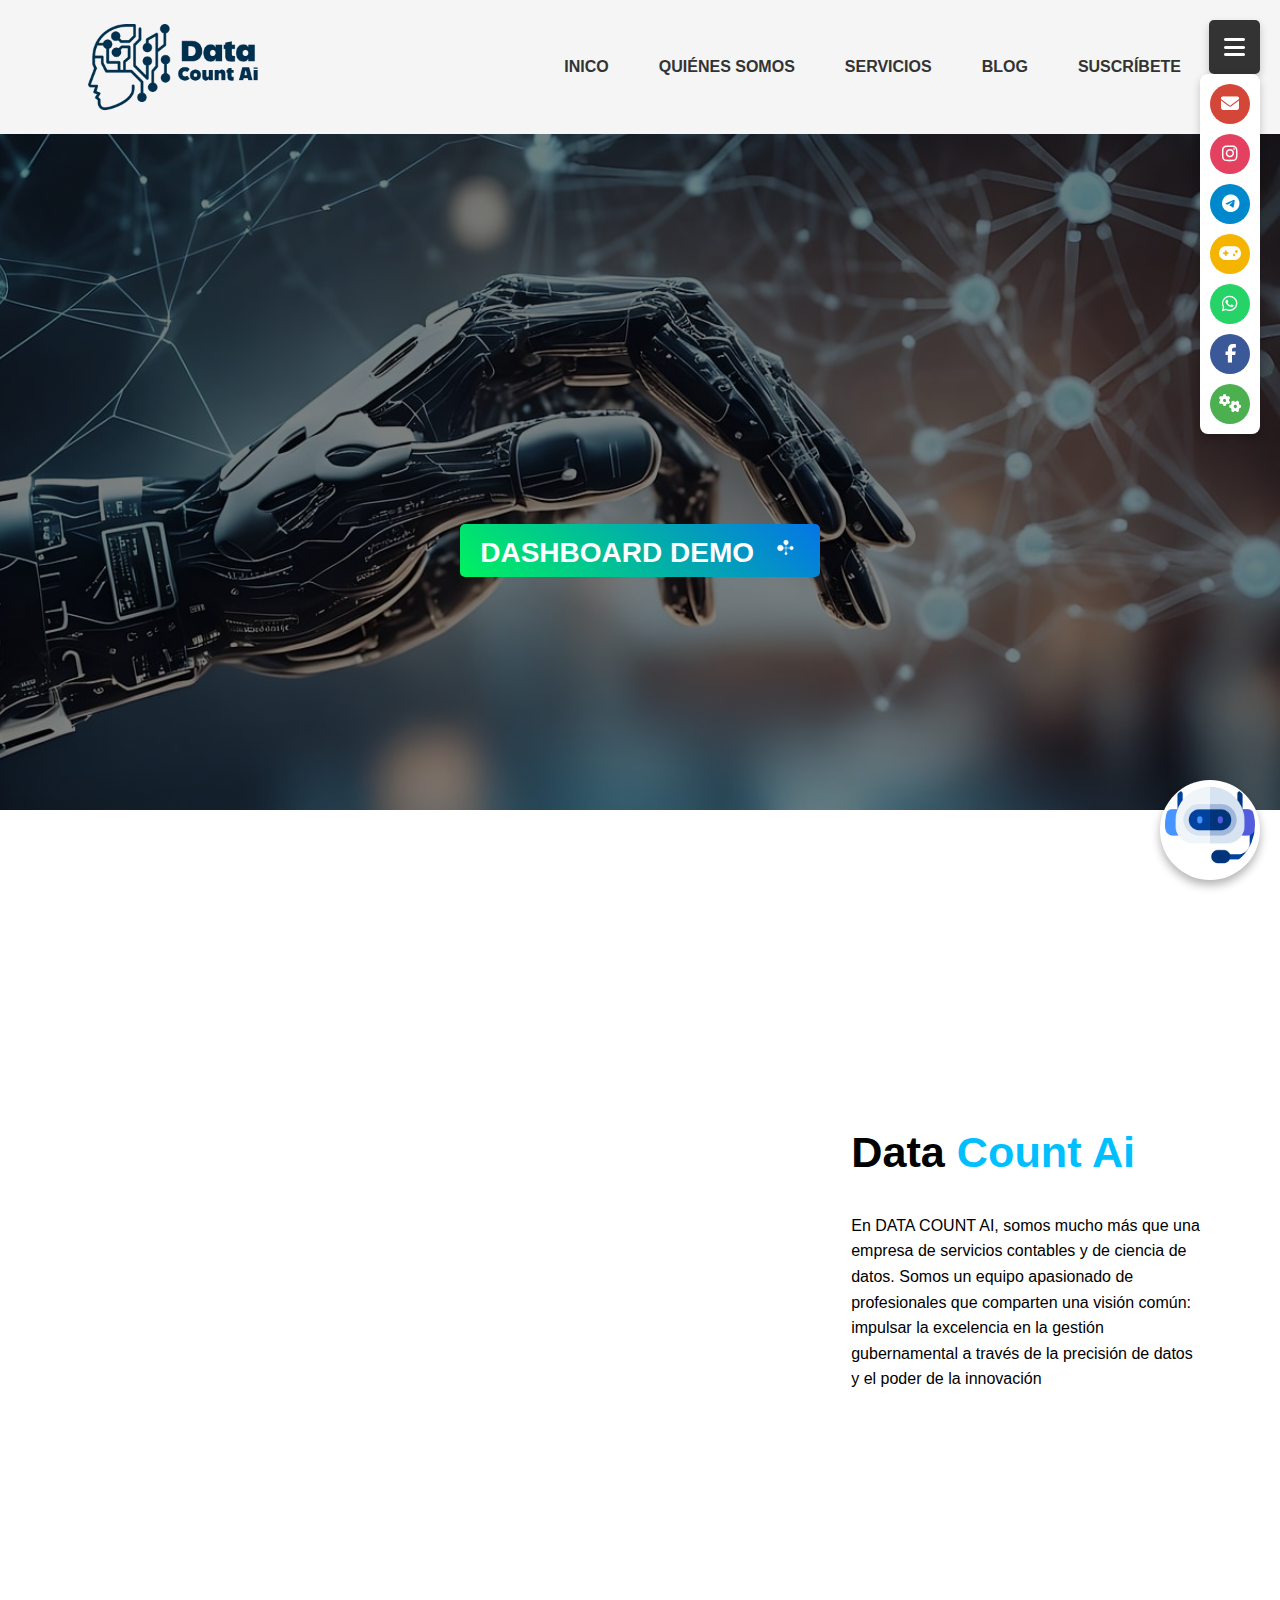
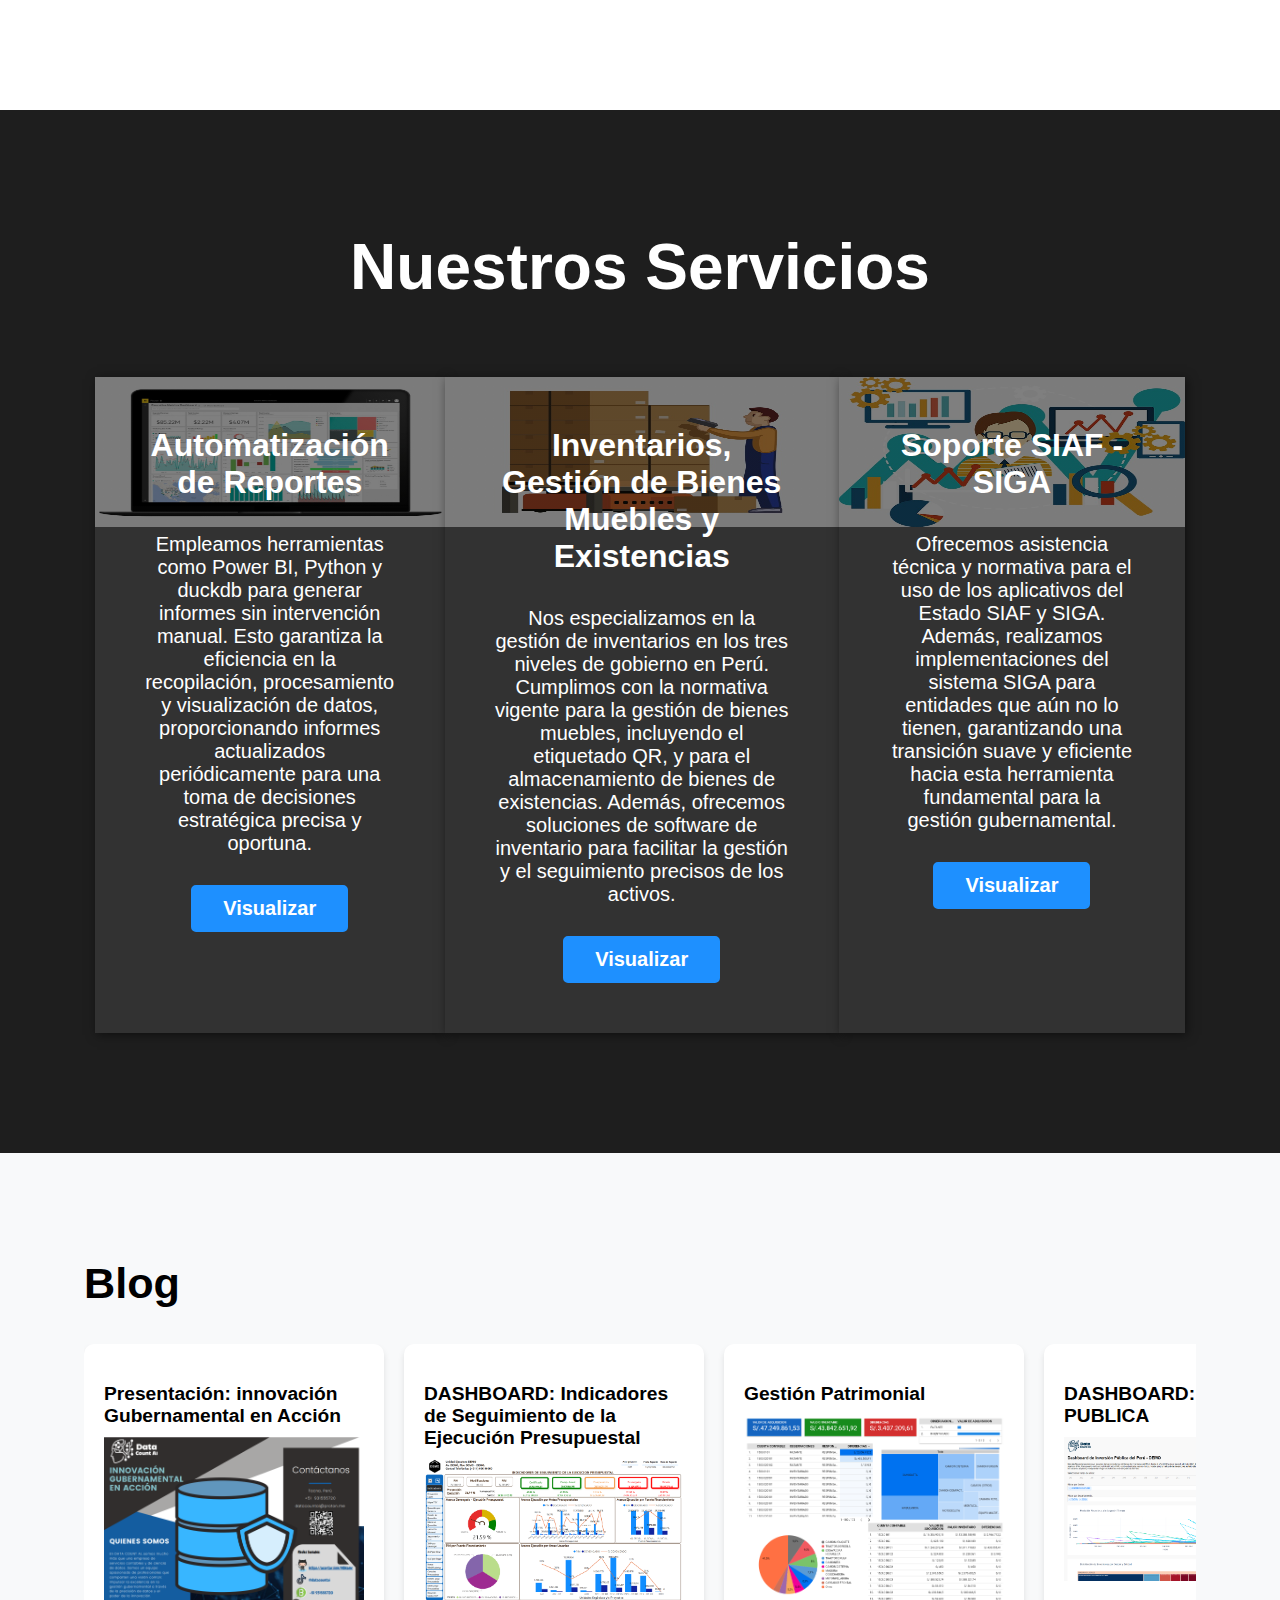
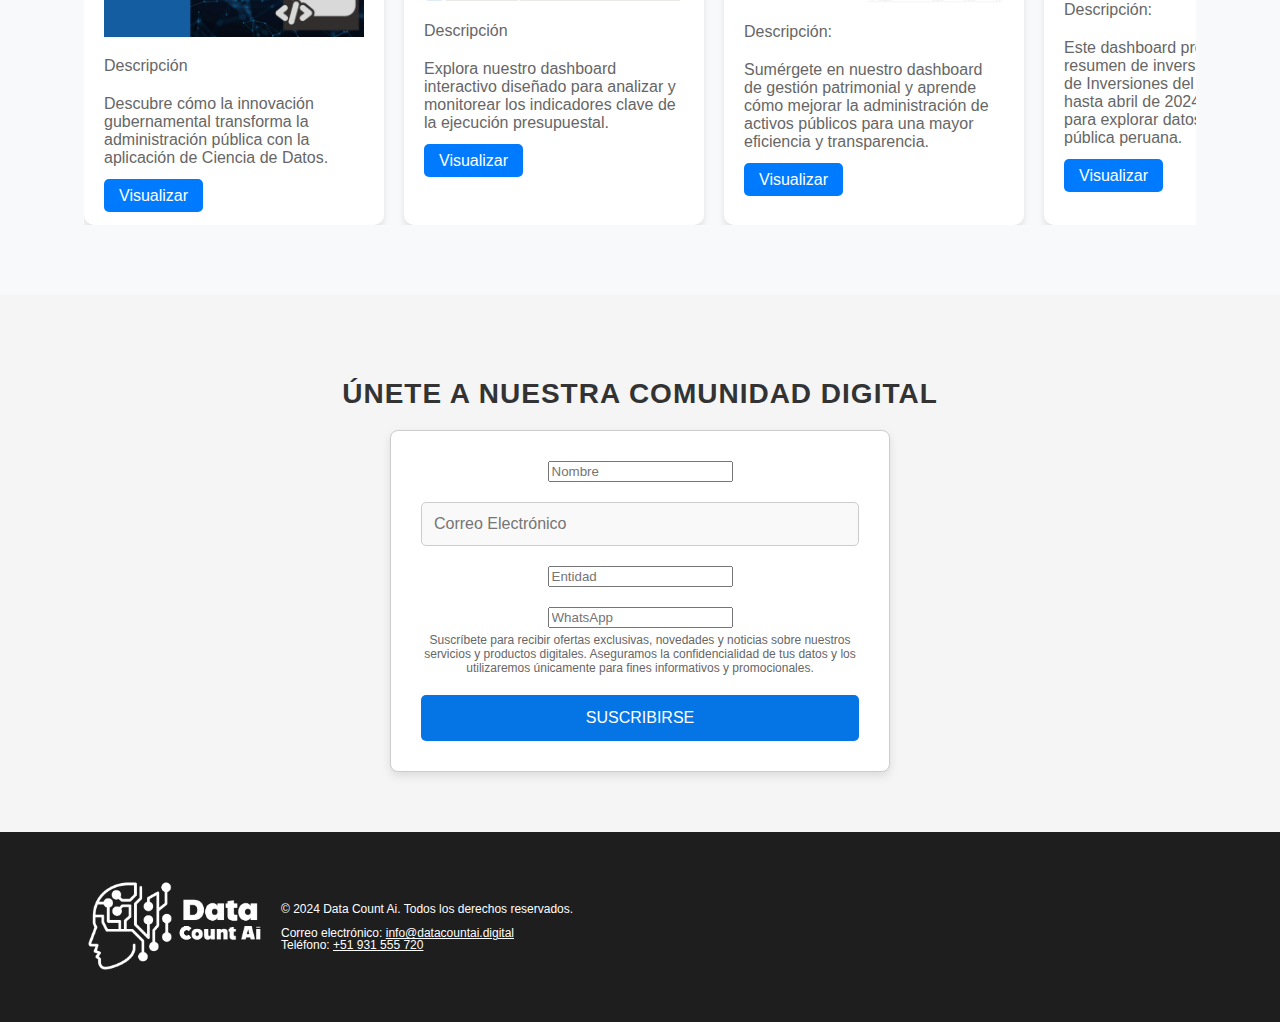
<file: index.html>
<!doctypehtml><html lang=en><meta charset=UTF-8><meta content="width=device-width,initial-scale=1"name=viewport><title>Data Count Ai</title><link href=index.css rel=stylesheet><script src=index.min.js></script><link href=media/dca_log.png rel=icon type=image/png><link href=https://cdnjs.cloudflare.com/ajax/libs/font-awesome/6.0.0-beta3/css/all.min.css rel=stylesheet><link href=https://cdnjs.cloudflare.com/ajax/libs/font-awesome/6.4.0/css/all.min.css rel=stylesheet><header><div class=container><img src=media/Logo.png class=logo><nav class=main-nav><a href=#banner>INICO</a> <a href=#somos-datacount>QUIÉNES SOMOS</a> <a href=#nuestros-servicios>SERVICIOS</a> <a href=#blog>BLOG</a> <a href=#suscribete>SUSCRÍBETE</a></nav><div class=social-buttons><div class=social-button onclick=toggleSocialIcons()><i class="fas fa-bars"></i></div><div class=social-icons><a href=mailto:info@datacountai.digital class="social-icon email"title=Email><i class="fas fa-envelope"></i> </a><a href="https://www.instagram.com/datacountai?utm_source=qr&igsh=enRuMmRwZjlxczQ1"class="social-icon instagram"title=Instagram><i class="fab fa-instagram"></i> </a><a href=https://t.me/datacountai class="social-icon telegram"title=Telegram><i class="fab fa-telegram-plane"></i> </a><a href=https://datacountai.digital/triviacontable class="social-icon game"title=Game><i class="fas fa-gamepad"></i> </a><a href="https://api.whatsapp.com/send?phone=51931555720"class="social-icon whatsapp"title=WhatsApp><i class="fab fa-whatsapp"></i> </a><a href="https://www.facebook.com/profile.php?id=100090912117601"class="social-icon facebook"title=Facebook><i class="fab fa-facebook-f"></i> </a><a href=https://datacountai.digital/logindash class="social-icon app"title=App><i class="fas fa-cogs"></i></a></div></div></div></header><section id=banner><h1 id=dynamic-text></h1><a href="https://app.powerbi.com/view?r=eyJrIjoiMjA3NTZmOWUtMTA3Mi00NTljLWIwMjEtZjJjMTZkNTg1YzQwIiwidCI6IjBhM2M2YTBlLTllNmItNDg2Ny04YjkzLTM0NzAyNTE1YTdkYiIsImMiOjR9"rel=noopener target=_blank><button class=futuristic-button><span class=button-text>DASHBOARD DEMO</span> <svg class=data-svg viewBox="0 0 100 100"xmlns=http://www.w3.org/2000/svg><circle cx=30 cy=50 fill=#FFFFFF r=10 /><circle cx=50 cy=30 fill=#FFFFFF r=8 /><circle cx=70 cy=50 fill=#FFFFFF r=6 /><circle cx=50 cy=70 fill=#FFFFFF r=4 /><line stroke=#FFFFFF stroke-width=2 x1=30 x2=70 y1=50 y2=50 /><line stroke=#FFFFFF stroke-width=2 x1=50 x2=50 y1=30 y2=70 /></svg></button></a></section><section id=somos-datacount><div class=container><div class=img-container><iframe allowfullscreen allowfullscreen allow="autoplay; clipboard-write; encrypted-media; picture-in-picture; web-share"frameborder=0 height=314 scrolling=no src="https://www.facebook.com/plugins/video.php?height=314&href=https%3A%2F%2Fwww.facebook.com%2F100090912117601%2Fvideos%2F794062049375030%2F&show_text=false&width=560&t=0&autoplay=1&mute=1&loop=1"style=border:none;overflow:hidden width=560></iframe></div><div class=texto><h2>Data <span class=color-acento>Count Ai</span></h2><div id=dynamic-content><p>En DATA COUNT AI, somos mucho más que una empresa de servicios contables y de ciencia de datos. Somos un equipo apasionado de profesionales que comparten una visión común: impulsar la excelencia en la gestión gubernamental a través de la precisión de datos y el poder de la innovación<div class=mision-vision-valores><div><h3>Misión</h3><p>Nuestra misión es proporcionar servicios contables y de ciencia de datos que impulsen la excelencia en la gestión gubernamental, utilizando la precisión de datos y la innovación como pilares fundamentales.</div><div><h3>Visión</h3><p>Queremos ser líderes en transformación digital para el sector público, contribuyendo activamente a la mejora continua de la gestión gubernamental en Perú y más allá.</div><div><h3>Valores</h3><p>Nuestros valores incluyen la integridad, la colaboración y el compromiso con la excelencia y la innovación en cada proyecto y servicio que ofrecemos.</div></div></div></div></div></section><section id=nuestros-servicios><div class=container><h2>Nuestros Servicios</h2><div class=servicios><div class=servicio><h3>Automatización de Reportes</h3><p>Empleamos herramientas como Power BI, Python y duckdb para generar informes sin intervención manual. Esto garantiza la eficiencia en la recopilación, procesamiento y visualización de datos, proporcionando informes actualizados periódicamente para una toma de decisiones estratégica precisa y oportuna.</p><a href=reportes.html rel=noopener target=_blank><button>Visualizar</button></a></div><div class=servicio><h3>Inventarios, Gestión de Bienes Muebles y Existencias</h3><p>Nos especializamos en la gestión de inventarios en los tres niveles de gobierno en Perú. Cumplimos con la normativa vigente para la gestión de bienes muebles, incluyendo el etiquetado QR, y para el almacenamiento de bienes de existencias. Además, ofrecemos soluciones de software de inventario para facilitar la gestión y el seguimiento precisos de los activos.</p><a href="https://api.whatsapp.com/send?phone=51931555720"rel=noopener target=_blank><button>Visualizar</button></a></div><div class=servicio><h3>Soporte SIAF - SIGA</h3><p>Ofrecemos asistencia técnica y normativa para el uso de los aplicativos del Estado SIAF y SIGA. Además, realizamos implementaciones del sistema SIGA para entidades que aún no lo tienen, garantizando una transición suave y eficiente hacia esta herramienta fundamental para la gestión gubernamental.</p><a href="https://api.whatsapp.com/send?phone=51931555720"rel=noopener target=_blank><button>Visualizar</button></a></div></div></div></section><section id=blog><div class=container><h2>Blog</h2><div class=blog-container><div class=blog-card><h3>Presentación: innovación Gubernamental en Acción</h3><div class=dashboard-preview><img src=media/Gub.png alt="Dashboard Preview"class=dashboard-image><p>Descripción</div><p>Descubre cómo la innovación gubernamental transforma la administración pública con la aplicación de Ciencia de Datos.</p><a href=presentacion class=preview-button>Visualizar</a></div><div class=blog-card><h3>DASHBOARD: Indicadores de Seguimiento de la Ejecución Presupuestal</h3><div class=dashboard-preview><img src=media/Dashboard_pptal.png alt="Dashboard Preview"class=dashboard-image><p>Descripción</div><p>Explora nuestro dashboard interactivo diseñado para analizar y monitorear los indicadores clave de la ejecución presupuestal.</p><a href=dashboard_pptal_demo class=preview-button>Visualizar</a></div><div class=blog-card><h3>Gestión Patrimonial</h3><div class=dashboard-preview><img src=media/Dashboard_patrimonio.png alt="Dashboard Preview"class=dashboard-image><p>Descripción:</div><p>Sumérgete en nuestro dashboard de gestión patrimonial y aprende cómo mejorar la administración de activos públicos para una mayor eficiencia y transparencia.</p><a href=patrimonio class=preview-button>Visualizar</a></div><div class=blog-card><h3>DASHBOARD: INVERSION PUBLICA</h3><div class=dashboard-preview><img src=media/dash_inversion.png alt="Dashboard Preview"class=dashboard-image><p>Descripción:</div><p>Este dashboard proporciona un resumen de inversiones del Banco de Inversiones del Perú desde 2001 hasta abril de 2024. Versión demo para explorar datos de inversión pública peruana.</p><a href=#banner class=preview-button>Visualizar</a></div></div></div></section><section id=suscribete class=subscribe-section><div class=container><h2>Únete a nuestra comunidad digital</h2><div class=validation-message id=validation-message></div><div class=subscribe-form-container><form id=subscribe-form><div class=form-group><input id=nombre name=nombre placeholder=Nombre required></div><div class=form-group><input id=email name=email placeholder="Correo Electrónico"required type=email></div><div class=form-group><input id=entidad name=entidad placeholder=Entidad required></div><div class=form-group><input id=whatsapp name=whatsapp placeholder=WhatsApp required> <small class=form-text>Suscríbete para recibir ofertas exclusivas, novedades y noticias sobre nuestros servicios y productos digitales. Aseguramos la confidencialidad de tus datos y los utilizaremos únicamente para fines informativos y promocionales.</small></div><input type=submit value=Suscribirse></form></div></div></section><div class=chat-flotante id=chatFlotante><div class=chat-header><h3>FabianBot</h3><button class=close-btn id=closeChatBtn>×</button></div><div class=chat-body><p>Hola, soy FabianBot. ¿Cómo puedo ayudarte hoy?</p><button class=start-chat-btn id=startChatBtn>Iniciar chat</button></div></div><div class=chat-flotante-btn id=chatFlotanteBtn><img src=media/chatbot.png alt=Chatbot></div><footer style="background-color:#1e1e1e;color:#fff;padding:20px 0"><div class=container style=display:flex;justify-content:flex-start;align-items:center><img src=media/Logo-dca.png alt="Data Count Ai"style=max-width:180px;margin-right:5px><div><p style=margin:0;font-size:12px;line-height:1;color:#fff>© 2024 Data Count Ai. Todos los derechos reservados.<br><br>Correo electrónico: <a href=mailto:info@datacountai.digital style=color:#fff>info@datacountai.digital</a><br>Teléfono: <a href=tel:+51931555720 style=color:#fff>+51 931 555 720</a></div></div></footer>
</file>
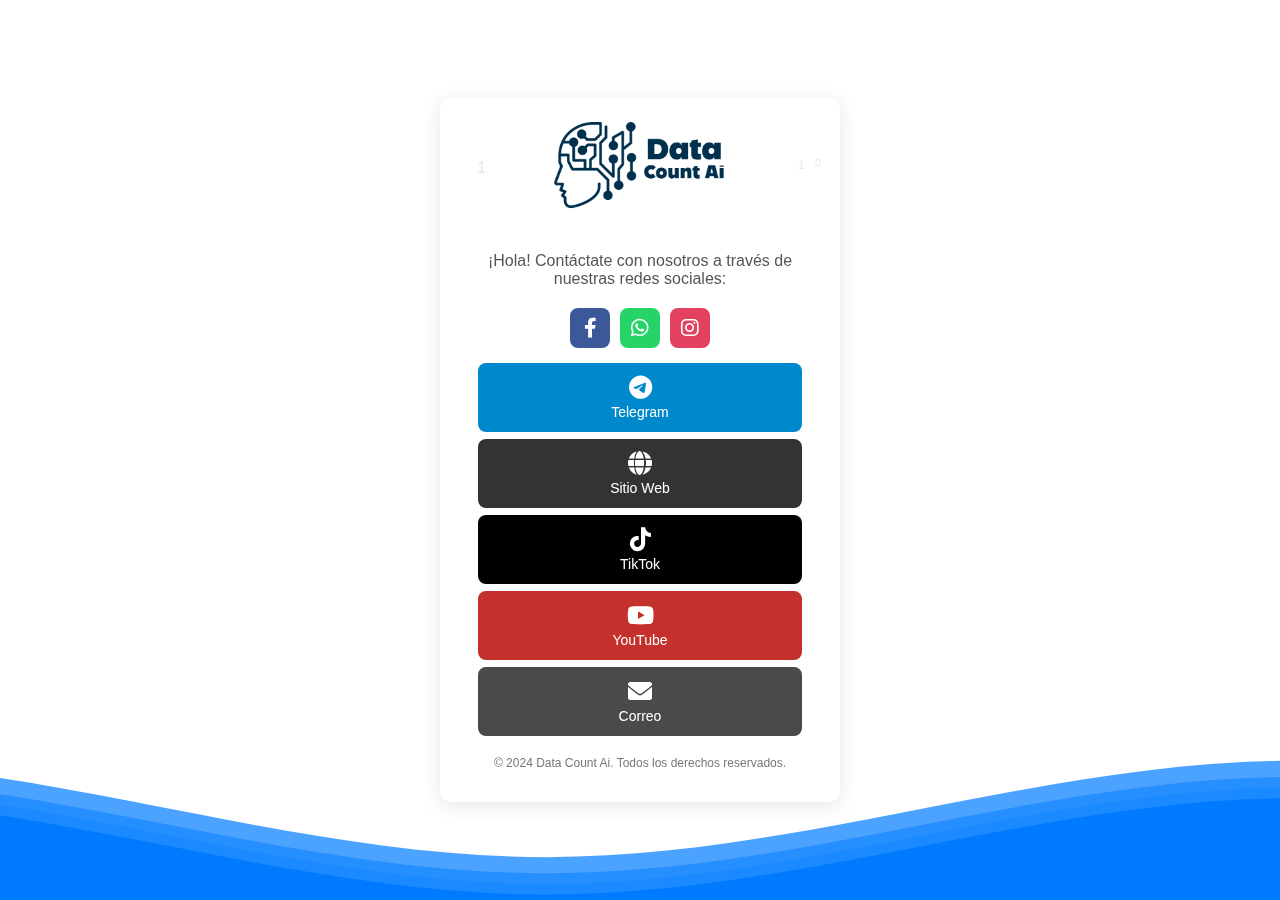
<file: bio.html>
<!DOCTYPE html>
<html lang="es">
<head>
    <meta charset="UTF-8">
    <meta name="viewport" content="width=device-width, initial-scale=1.0">
    <title>Data Count Ai - Link Bio</title>
    <link rel="stylesheet" href="bio.css">
    <link rel="stylesheet" href="https://cdnjs.cloudflare.com/ajax/libs/font-awesome/6.0.0-beta3/css/all.min.css">
</head>
<body>
    <div class="binary-animation"></div>
    <div class="wrapper">
        <div class="container">
            <div class="logo">
                <img src="media/Logo.png" alt="Logo Data Count Ai">
            </div>
            <div class="binary-animation-inside"></div>
            <p class="welcome-message">¡Hola! Contáctate con nosotros a través de nuestras redes sociales:</p>
            <div class="icon-row">
                <a href="https://www.facebook.com/profile.php?id=100090912117601" target="_blank" class="icon facebook">
                    <i class="fab fa-facebook-f"></i>
                </a>
                <a href="https://api.whatsapp.com/send?phone=51931555720" target="_blank" class="icon whatsapp">
                    <i class="fab fa-whatsapp"></i>
                </a>
                <a href="https://www.instagram.com/datacountai?utm_source=qr&igsh=enRuMmRwZjlxczQ1" target="_blank" class="icon instagram">
                    <i class="fab fa-instagram"></i>
                </a>
            </div>
            <div class="button-row">
                <a href="https://t.me/datacountai" target="_blank" class="link telegram">
                    <i class="fab fa-telegram-plane"></i>
                    <span>Telegram</span>
                </a>
                <a href="https://datacountai.digital" target="_blank" class="link website">
                    <i class="fas fa-globe"></i>
                    <span>Sitio Web</span>
                </a>
                <a href="https://www.tiktok.com/@datacountai" target="_blank" class="link tiktok">
                    <i class="fab fa-tiktok"></i>
                    <span>TikTok</span>
                </a>
                <a href="https://www.youtube.com/channel/UCFyiu72jGzvPyjpnmyH2wNw" target="_blank" class="link youtube">
                    <i class="fab fa-youtube"></i>
                    <span>YouTube</span>
                </a>
                <a href="mailto:info@datacountai.digital" class="link email">
                    <i class="fas fa-envelope"></i>
                    <span>Correo</span>
                </a>
            </div>
            <p class="footer">&copy; 2024 Data Count Ai. Todos los derechos reservados.</p>
        </div>
    </div>
    <!-- Animación SVG al final de la página -->
    <div class="background-animation">
        <svg class="waves" xmlns="http://www.w3.org/2000/svg" xmlns:xlink="http://www.w3.org/1999/xlink" viewBox="0 24 150 28" preserveAspectRatio="none" shape-rendering="auto">
            <defs>
                <path id="gentle-wave" d="M-160 44c30 0 58-18 88-18s58 18 88 18 58-18 88-18 58 18 88 18 v44h-352z" />
            </defs>
            <g class="parallax">
                <use xlink:href="#gentle-wave" x="48" y="0" fill="rgba(255,255,255,0.7)" />
                <use xlink:href="#gentle-wave" x="48" y="3" fill="rgba(255,255,255,0.5)" />
                <use xlink:href="#gentle-wave" x="48" y="5" fill="rgba(255,255,255,0.3)" />
                <use xlink:href="#gentle-wave" x="48" y="7" fill="#fff" />
            </g>
        </svg>
    </div>
    <script src="bio.js"></script>
</body>
</html>
</file>
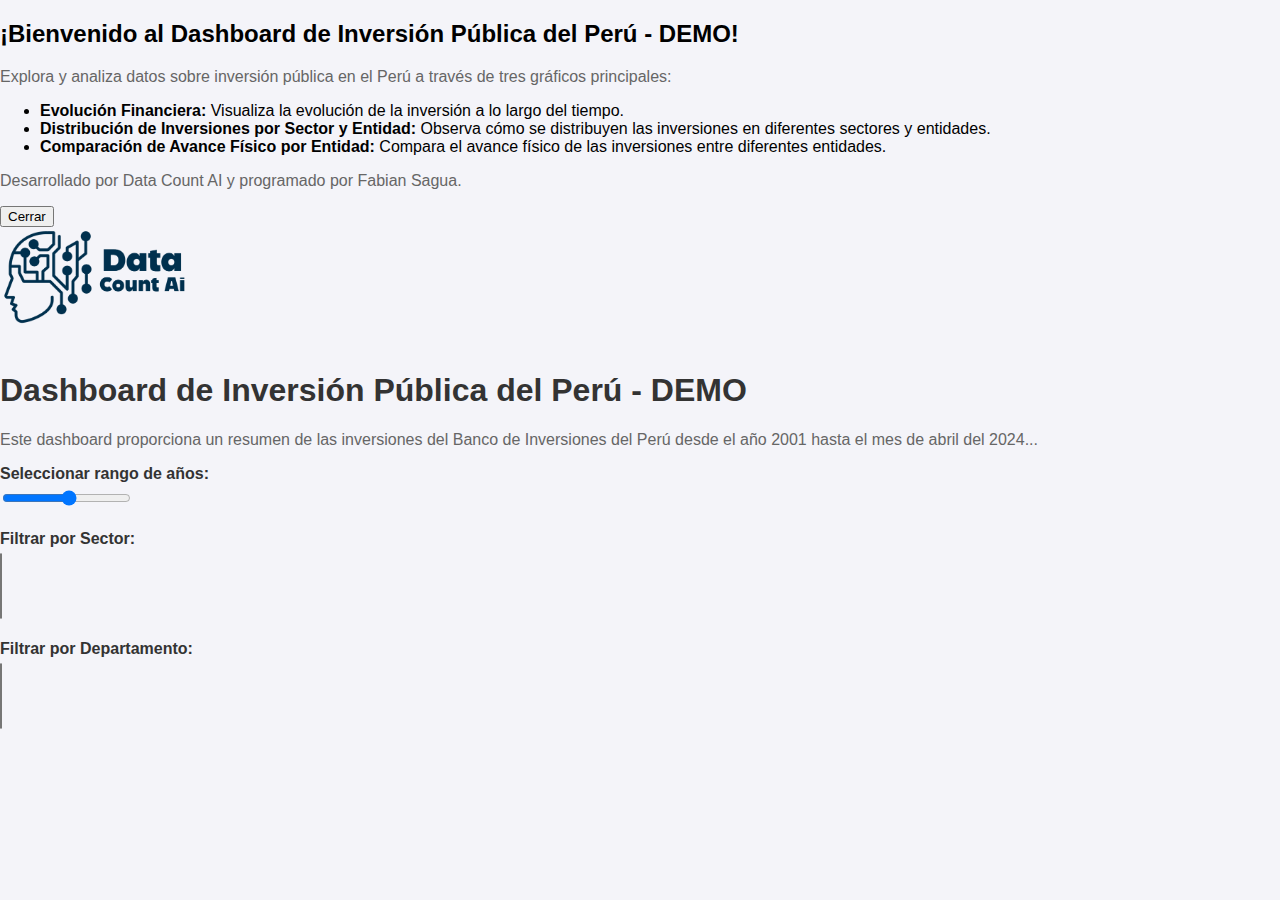
<file: dash_inversiones.html>
<!DOCTYPE html>
<html lang="es">
<head>
    <meta charset="UTF-8">
    <meta name="viewport" content="width=device-width, initial-scale=1.0">
    <title>Dashboard de Inversión Pública del Perú - DEMO</title>
    <link rel="stylesheet" href="https://fonts.googleapis.com/css2?family=Roboto&display=swap">
    <link rel="stylesheet" href="dash_inversiones.css">
    <script src="https://cdn.plot.ly/plotly-latest.min.js"></script>
    <script src="https://code.jquery.com/jquery-3.6.0.min.js"></script>
    <script src="dash_inversiones.js" defer></script>
</head>
<body>
    <div id="welcome-message">
        <div id="welcome-content">
            <h2>¡Bienvenido al Dashboard de Inversión Pública del Perú - DEMO!</h2>
            <p>Explora y analiza datos sobre inversión pública en el Perú a través de tres gráficos principales:</p>
            <ul>
                <li><strong>Evolución Financiera:</strong> Visualiza la evolución de la inversión a lo largo del tiempo.</li>
                <li><strong>Distribución de Inversiones por Sector y Entidad:</strong> Observa cómo se distribuyen las inversiones en diferentes sectores y entidades.</li>
                <li><strong>Comparación de Avance Físico por Entidad:</strong> Compara el avance físico de las inversiones entre diferentes entidades.</li>
            </ul>
            <p>Desarrollado por Data Count AI y programado por Fabian Sagua.</p>
            <button id="close-welcome-button">Cerrar</button>
        </div>
    </div>

    <img src="media/Logo.png" alt="Logo" id="logo">

    <h1>Dashboard de Inversión Pública del Perú - DEMO</h1>
    <p>Este dashboard proporciona un resumen de las inversiones del Banco de Inversiones del Perú desde el año 2001 hasta el mes de abril del 2024...</p>

    <div class="filter-container">
        <label for="year-range-slider">Seleccionar rango de años:</label>
        <input type="range" id="year-range-slider" min="2001" max="2024" value="2023,2024" step="1">
    </div>

    <div class="filter-container">
        <label for="sector-dropdown">Filtrar por Sector:</label>
        <select id="sector-dropdown" multiple></select>
    </div>

    <div class="filter-container">
        <label for="departamento-dropdown">Filtrar por Departamento:</label>
        <select id="departamento-dropdown" multiple></select>
    </div>

    <div id="evolucion-financiera" class="chart"></div>
    <div id="distribucion-inversiones" class="chart"></div>
    <div id="avance-fisico" class="chart"></div>
</body>
</html>
</file>
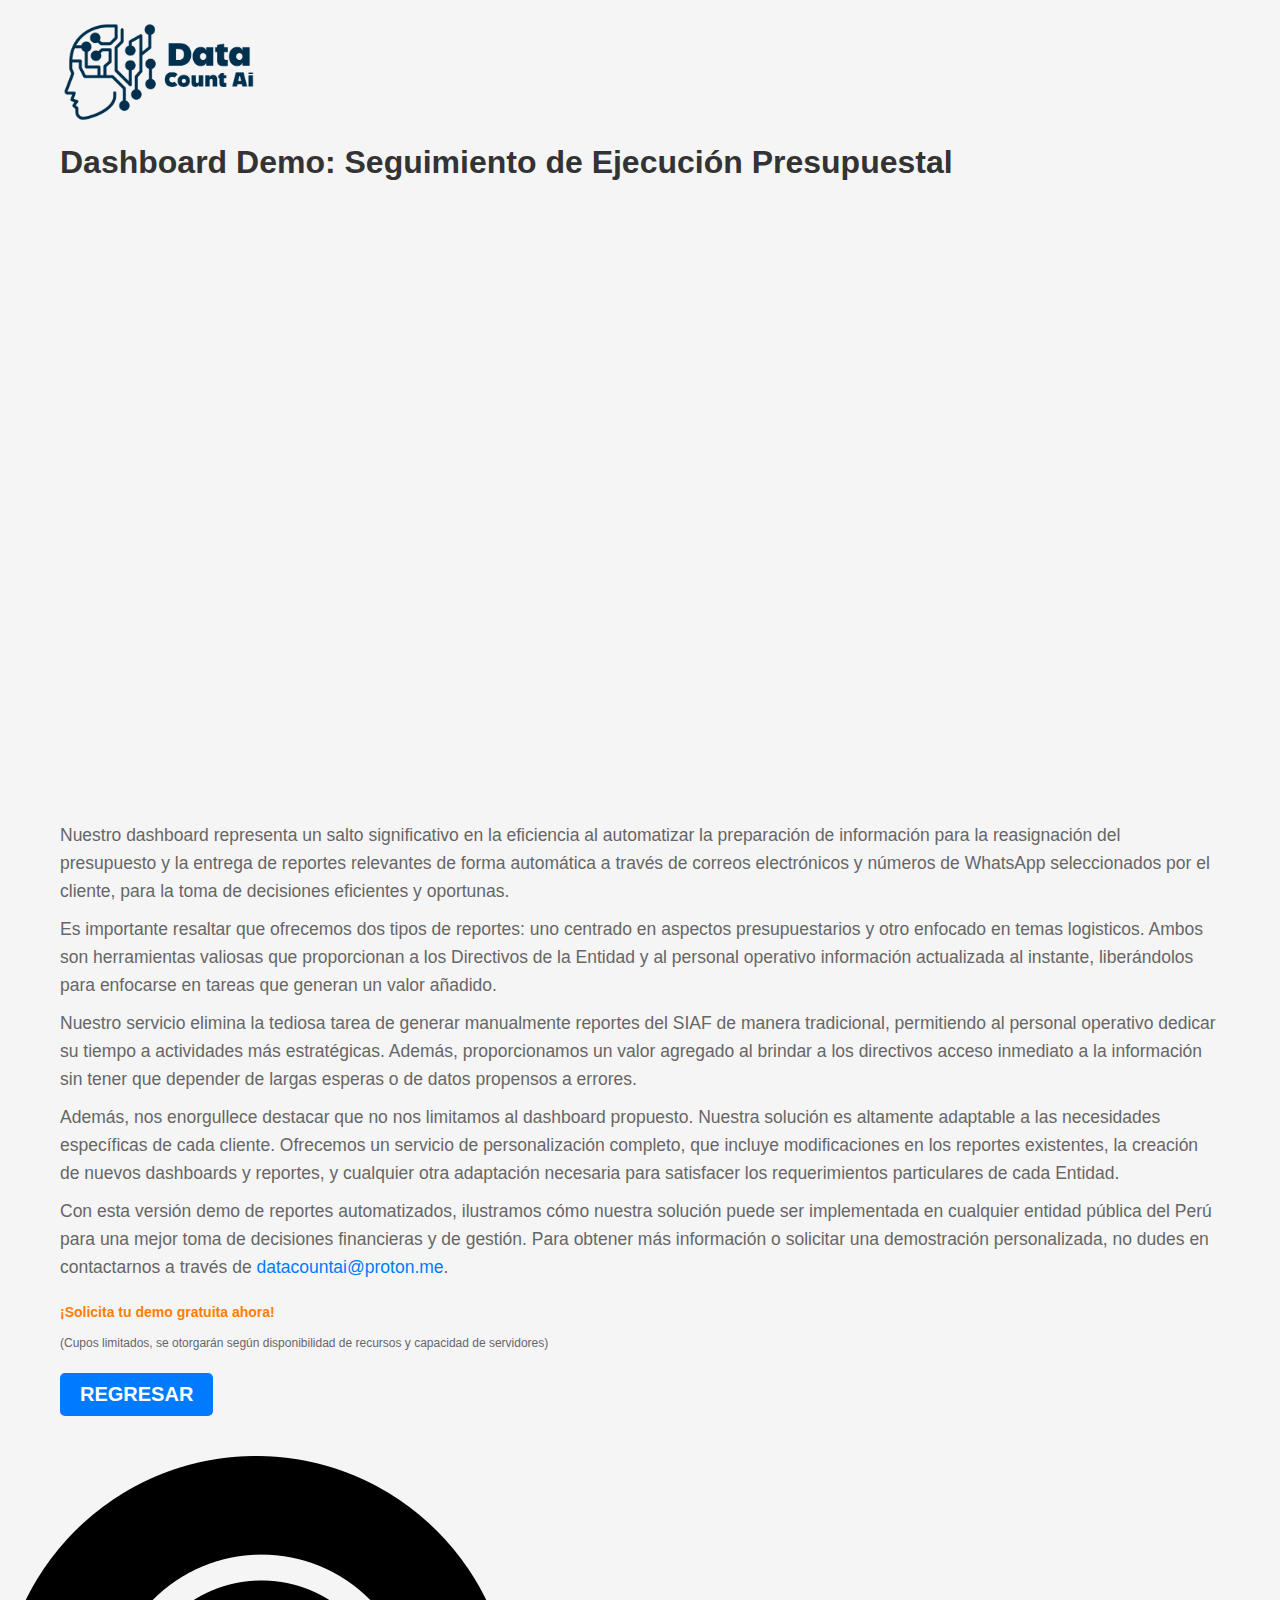
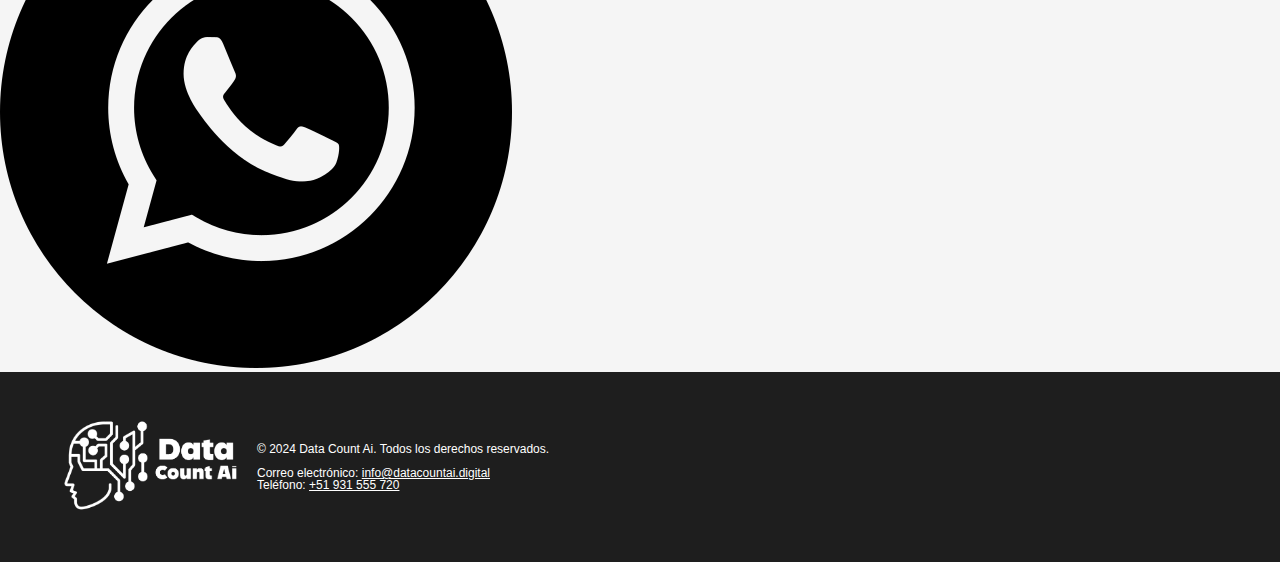
<file: dashboard_pptal_demo.html>
<!DOCTYPE html>
<html lang="en">
<head>
    <meta charset="UTF-8">
    <title>Dashboard Demo - Data Count Ai</title>
    <link rel="stylesheet" href="index.css">
    <style>
        body {
            font-family: Arial, sans-serif;
            background-color: #f5f5f5;
            margin: 0;
            padding: 0;
        }

        .container {
            max-width: 1200px;
            margin: 0 auto;
            padding: 20px;
        }

        .logo {
            max-width: 200px;
            display: block;
            margin: 0;
            margin-bottom: 20px;
        }

        h1 {
            color: #333;
            margin: 0;
            font-size: 32px;
            text-align: left;
            margin-bottom: 20px;
        }

        .dashboard-container {
            width: 100%;
            height: 600px; /* Ajusta la altura según necesites */
            overflow: hidden;
            margin-bottom: 20px;
        }

        .dashboard-container iframe {
            width: 100%;
            height: 100%;
            border: none;
        }

        .dashboard-description {
            font-size: 14px;
            color: #666;
            line-height: 1.6;
            text-align: left;
            margin-bottom: 20px;
        }

        .dashboard-description p {
            margin: 10px 0;
        }

        .dashboard-description a {
            color: #007bff;
            text-decoration: none;
        }

        .dashboard-description a:hover {
            text-decoration: underline;
        }

        .back-button {
            /* Elimina margin: 0 auto; para que el botón no esté centrado */
            display: block;
            background-color: #007bff;
            color: #fff;
            border: none;
            border-radius: 5px;
            padding: 10px 20px;
            text-transform: uppercase;
            font-weight: bold;
            cursor: pointer;
            transition: background-color 0.3s;
        }

        .back-button:hover {
            background-color: #0056b3;
        }
		
		.back-button-container {
            text-align: left;
            margin-bottom: 20px;
        }
    </style>
</head>
<body>
    <div class="container">
        <img src="media/Logo.png" alt="Data Count Ai" class="logo">
        <h1>Dashboard Demo: Seguimiento de Ejecución Presupuestal</h1>
        <div class="dashboard-container">
            <iframe title="Dashboard Demo - Data Count Ai" src="https://app.powerbi.com/view?r=eyJrIjoiMjA3NTZmOWUtMTA3Mi00NTljLWIwMjEtZjJjMTZkNTg1YzQwIiwidCI6IjBhM2M2YTBlLTllNmItNDg2Ny04YjkzLTM0NzAyNTE1YTdkYiIsImMiOjR9" frameborder="0" allowFullScreen="true"></iframe>
        </div>
        <div class="dashboard-description">
            <p>Nuestro dashboard representa un salto significativo en la eficiencia al automatizar la preparación de información para la reasignación del presupuesto y la entrega de reportes relevantes de forma automática a través de correos electrónicos y números de WhatsApp seleccionados por el cliente, para la toma de decisiones eficientes y oportunas.</p>
			<p>Es importante resaltar que ofrecemos dos tipos de reportes: uno centrado en aspectos presupuestarios y otro enfocado en temas logisticos. Ambos son herramientas valiosas que proporcionan a los Directivos de la Entidad y al personal operativo información actualizada al instante, liberándolos para enfocarse en tareas que generan un valor añadido.</p>
			<p>Nuestro servicio elimina la tediosa tarea de generar manualmente reportes del SIAF de manera tradicional, permitiendo al personal operativo dedicar su tiempo a actividades más estratégicas. Además, proporcionamos un valor agregado al brindar a los directivos acceso inmediato a la información sin tener que depender de largas esperas o de datos propensos a errores.</p>
            <p>Además, nos enorgullece destacar que no nos limitamos al dashboard propuesto. Nuestra solución es altamente adaptable a las necesidades específicas de cada cliente. Ofrecemos un servicio de personalización completo, que incluye modificaciones en los reportes existentes, la creación de nuevos dashboards y reportes, y cualquier otra adaptación necesaria para satisfacer los requerimientos particulares de cada Entidad.</p>
			<p>Con esta versión demo de reportes automatizados, ilustramos cómo nuestra solución puede ser implementada en cualquier entidad pública del Perú para una mejor toma de decisiones financieras y de gestión. Para obtener más información o solicitar una demostración personalizada, no dudes en contactarnos a través de <a href="mailto:datacountai@proton.me">datacountai@proton.me</a>.</p>
			<p style="font-size: 14px; color: #ff7e05; margin-top: 20px; font-weight: bold;">¡Solicita tu demo gratuita ahora!</p>
			<p style="font-size: 12px; color: #666; margin-top: 5px;">(Cupos limitados, se otorgarán según disponibilidad de recursos y capacidad de servidores)</p>
        </div>
        <div class="back-button-container">
			<button class="back-button" onclick="window.history.back()">Regresar</button>
		</div>
    </div>
    <a href="https://api.whatsapp.com/send?phone=51931555720" class="boton-flotante">
        <img src="media/wsp.png" alt="WhatsApp">
    </a>
</body>
	<footer style="background-color: #1E1E1E; color: white; padding: 20px 0;">
		<div class="container" style="display: flex; justify-content: flex-start; align-items: center;">
			<img src="media/Logo-dca.png" alt="Data Count Ai" style="max-width: 180px; margin-right: 5px;">
			<div>
				<p style="margin: 0; font-size: 12px; line-height: 1; color: white;">
					&copy; 2024 Data Count Ai. Todos los derechos reservados. <br>
					<br>
					Correo electrónico: <a href="mailto:info@datacountai.digital" style="color: white;">info@datacountai.digital</a> <br>
					Teléfono: <a href="tel:+51931555720" style="color: white;">+51 931 555 720</a>
				</p>
			</div>
		</div>
	</footer>
</html>
</file>
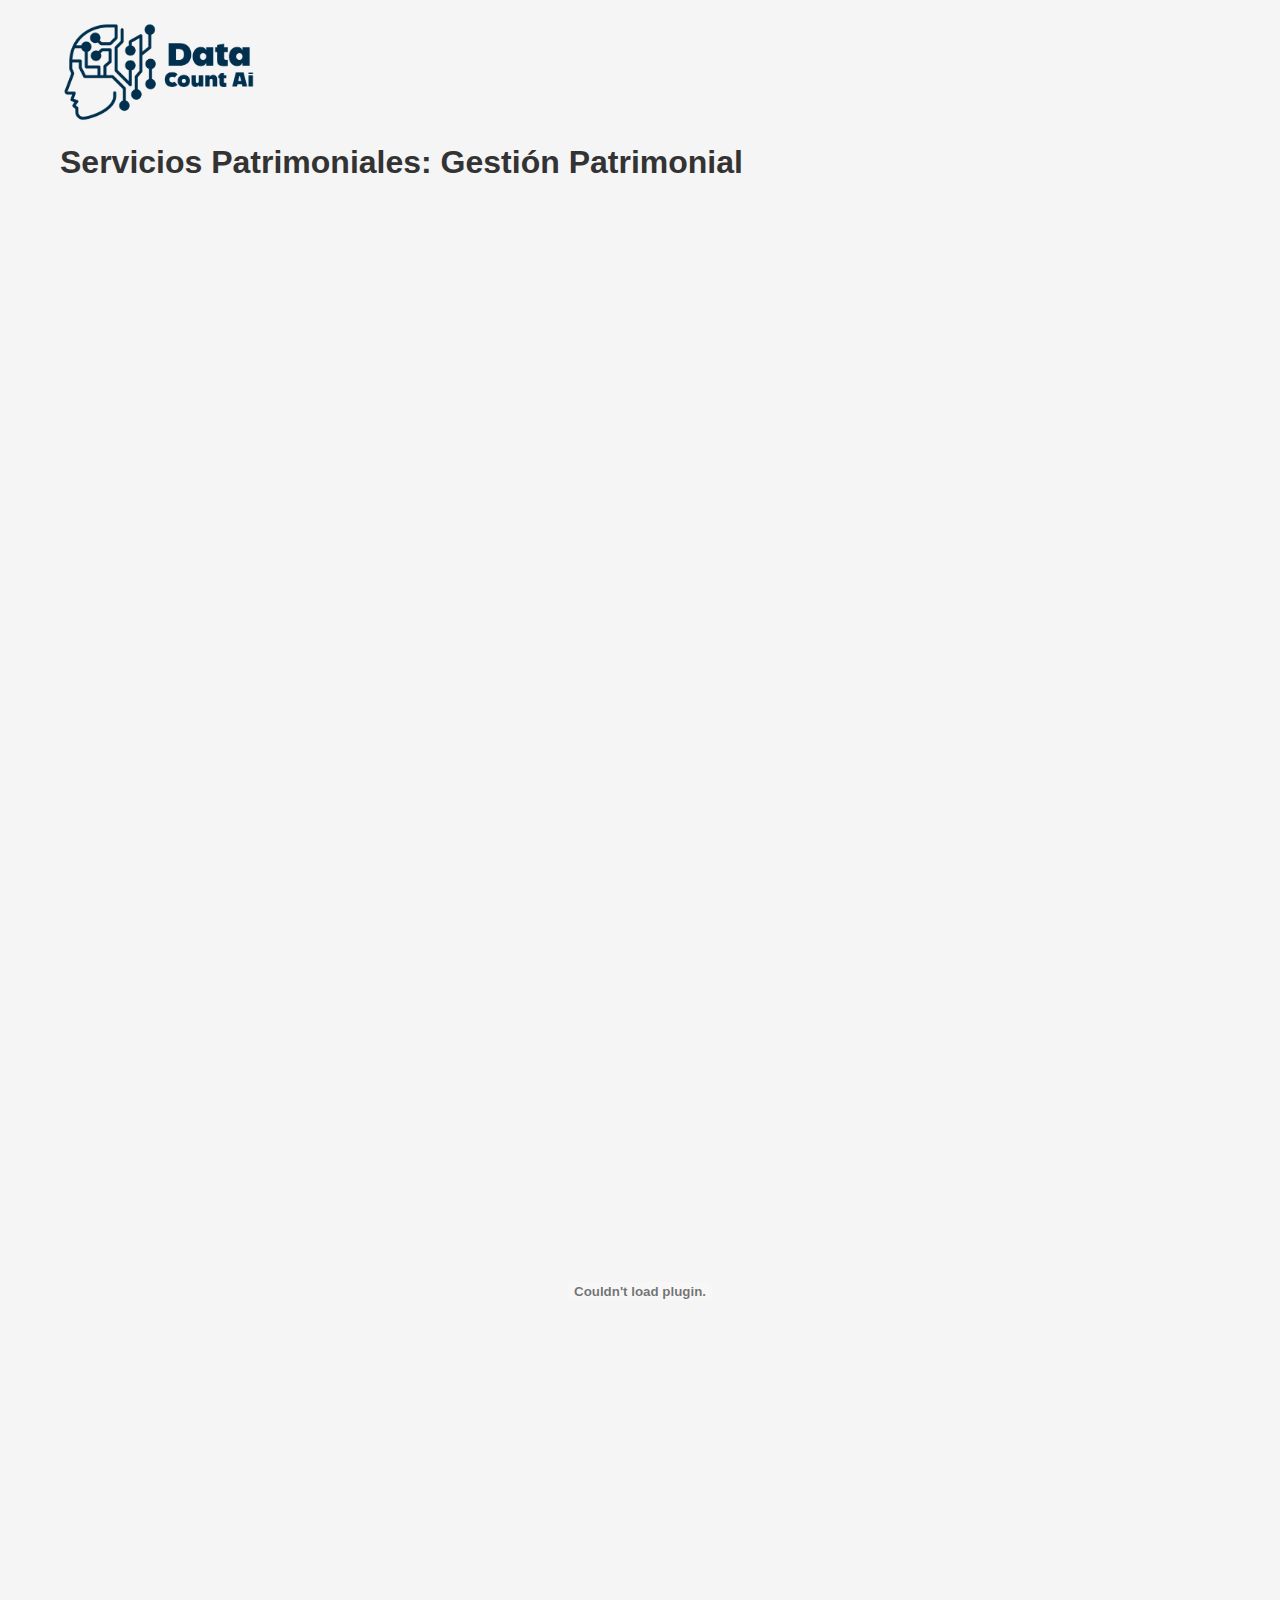
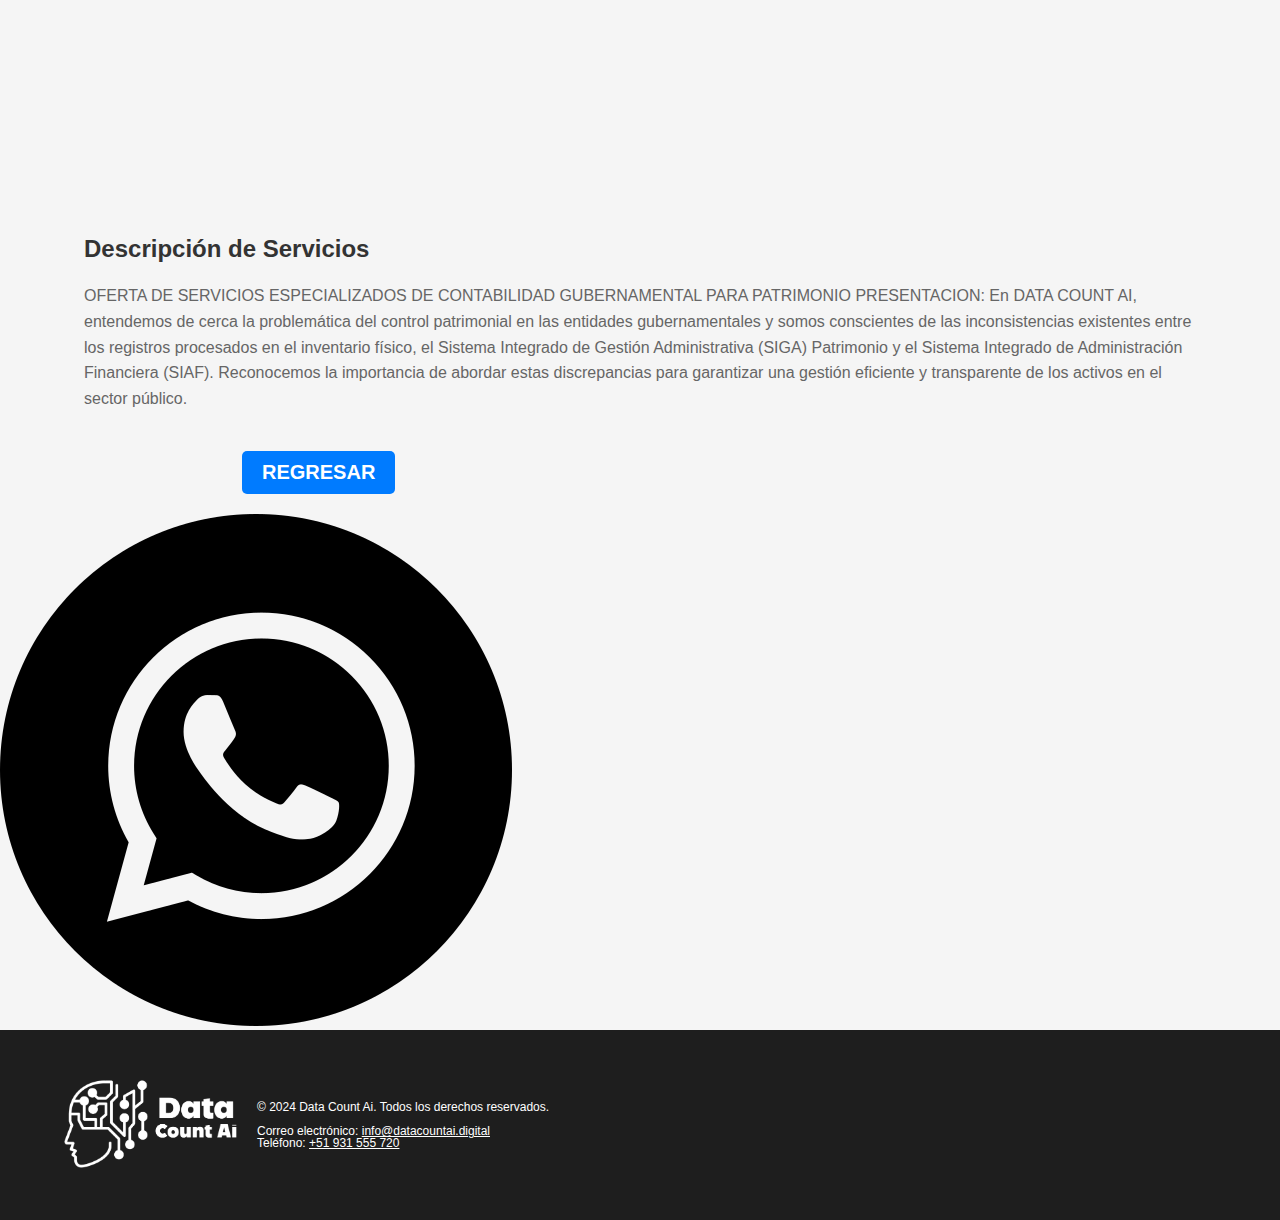
<file: patrimonio.html>
<!DOCTYPE html>
<html lang="en">
<head>
    <meta charset="UTF-8">
    <title>Servicios Patrimoniales</title>
    <link rel="stylesheet" href="index.css">
    <style>
        body {
            font-family: Arial, sans-serif;
            background-color: #f5f5f5;
            margin: 0;
            padding: 0;
        }

        .container {
            max-width: 1200px;
            margin: 0 auto;
            padding: 20px;
        }

        .logo {
            max-width: 200px;
            display: block;
            margin: 0;
            margin-bottom: 20px;
        }

        h1 {
            color: #333;
            margin: 0;
            font-size: 32px;
            text-align: left;
            margin-bottom: 20px;
        }

        .dashboard-container {
            width: 100%;
            height: 600px; /* Ajusta la altura según necesites */
            overflow: hidden;
            margin-bottom: 20px;
        }

        .dashboard-container iframe {
            width: 100%;
            height: 100%;
            border: none;
        }

        .dashboard-description {
            font-size: 14px;
            color: #666;
            line-height: 1.6;
            text-align: left;
            margin-bottom: 20px;
        }

        .dashboard-description p {
            margin: 10px 0;
        }

        .dashboard-description a {
            color: #007bff;
            text-decoration: none;
        }

        .dashboard-description a:hover {
            text-decoration: underline;
        }

        .back-button {
            background-color: #007bff;
            color: #fff;
            border: none;
            border-radius: 5px;
            padding: 10px 20px;
            text-transform: uppercase;
            font-weight: bold;
            cursor: pointer;
            transition: background-color 0.3s;
        }

        .back-button:hover {
            background-color: #0056b3;
        }
		
		.back-button-container {
            text-align: left;
            margin-bottom: 20px;
            /* Agregamos un poco de margen izquierdo */
            margin-left: 178px;
        }

        /* Estilo para la sección de descripción de servicios */
        #descripcion-servicios {
            margin-top: 50px; /* Espacio entre el PDF y la descripción */
        }

        #descripcion-servicios h2 {
            font-size: 24px;
            color: #333;
            margin-bottom: 20px;
        }

        #descripcion-servicios p {
            font-size: 16px;
            color: #666;
            line-height: 1.6;
            margin-bottom: 20px;
        }
		
    </style>
</head>
<body>
    <div class="container">
        <img src="media/Logo.png" alt="Data Count Ai" class="logo">
        <h1>Servicios Patrimoniales: Gestión Patrimonial</h1>
		<div class="dashboard-container">
            <!-- Aquí incrusta tu dashboard de Looker Studio -->
            <iframe width="100%" height="800" src="https://lookerstudio.google.com/embed/reporting/e83e1dcb-f115-447c-b76b-cf60abc857ab/page/NBN0D" frameborder="0" style="border:0" allowfullscreen sandbox="allow-storage-access-by-user-activation allow-scripts allow-same-origin allow-popups allow-popups-to-escape-sandbox"></iframe>
        </div>
    </div>
    <div>
        <embed src="SERVICIOS PATRIMONIALES - SP.pdf" type="application/pdf" width="100%" height="900px" />
    </div>
    <!-- Descripción de servicios -->
    <section id="descripcion-servicios">
        <div class="container">
            <h2>Descripción de Servicios</h2>
            <p>
                OFERTA DE SERVICIOS ESPECIALIZADOS DE CONTABILIDAD GUBERNAMENTAL PARA PATRIMONIO 

                PRESENTACION: 

                En DATA COUNT AI, entendemos de cerca la problemática del control patrimonial en las entidades gubernamentales y somos conscientes de las inconsistencias existentes entre los registros procesados en el inventario físico, el Sistema Integrado de Gestión Administrativa (SIGA) Patrimonio y el Sistema Integrado de Administración Financiera (SIAF). Reconocemos la importancia de abordar estas discrepancias para garantizar una gestión eficiente y transparente de los activos en el sector público.
                <!-- Agrega más descripciones de servicios aquí -->
            </p>
        </div>
		<div class="back-button-container">
			<button class="back-button" onclick="window.history.back()">Regresar</button>
		</div>
    </section>
    <!-- Botón flotante de WhatsApp -->
    <a href="https://api.whatsapp.com/send?phone=51931555720" class="boton-flotante">
        <img src="media/wsp.png" alt="WhatsApp">
    </a>
    <footer style="background-color: #1E1E1E; color: white; padding: 20px 0;">
        <div class="container" style="display: flex; justify-content: flex-start; align-items: center;">
            <img src="media/Logo-dca.png" alt="Data Count Ai" style="max-width: 180px; margin-right: 5px;">
            <div>
                <p style="margin: 0; font-size: 12px; line-height: 1; color: white;">
                    &copy; 2024 Data Count Ai. Todos los derechos reservados. <br>
                    <br>
                    Correo electrónico: <a href="mailto:info@datacountai.digital" style="color: white;">info@datacountai.digital</a> <br>
                    Teléfono: <a href="tel:+51931555720" style="color: white;">+51 931 555 720</a>
                </p>
            </div>
        </div>
    </footer>
</body>
</html>
</file>
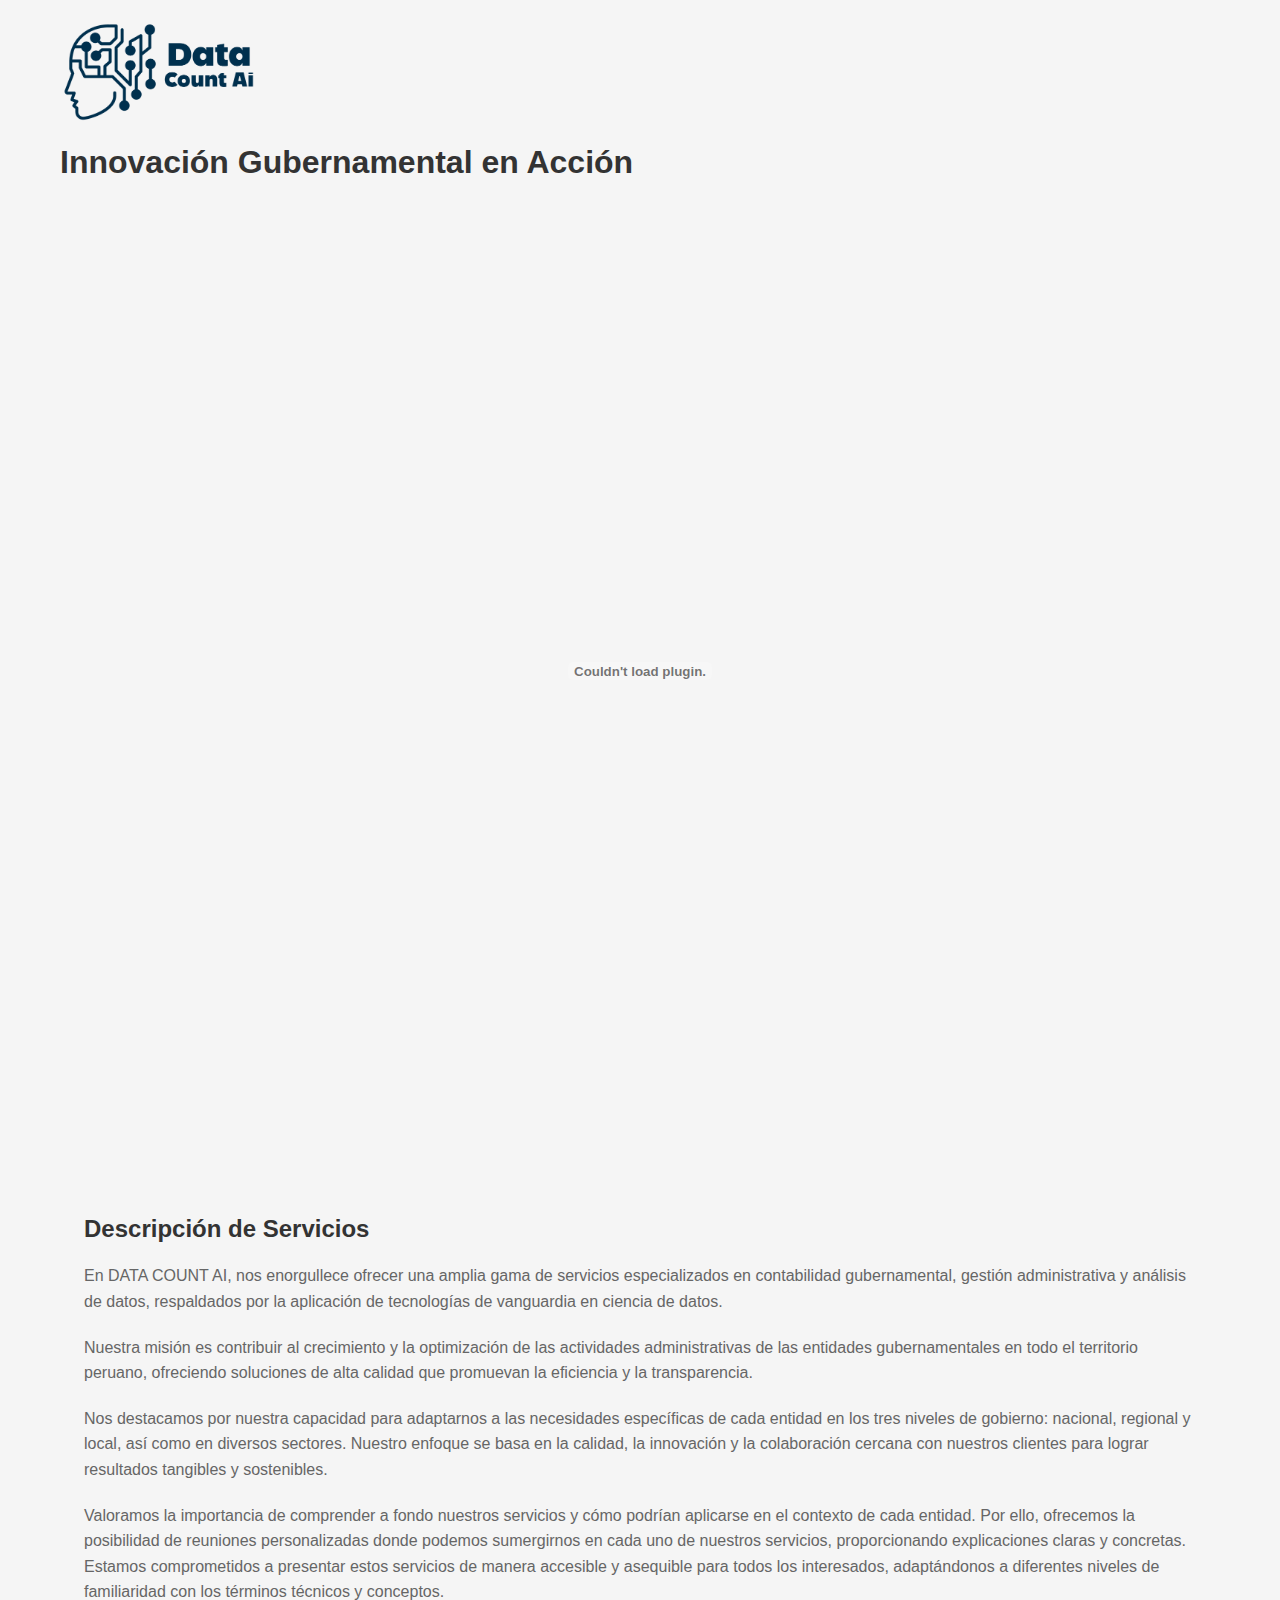
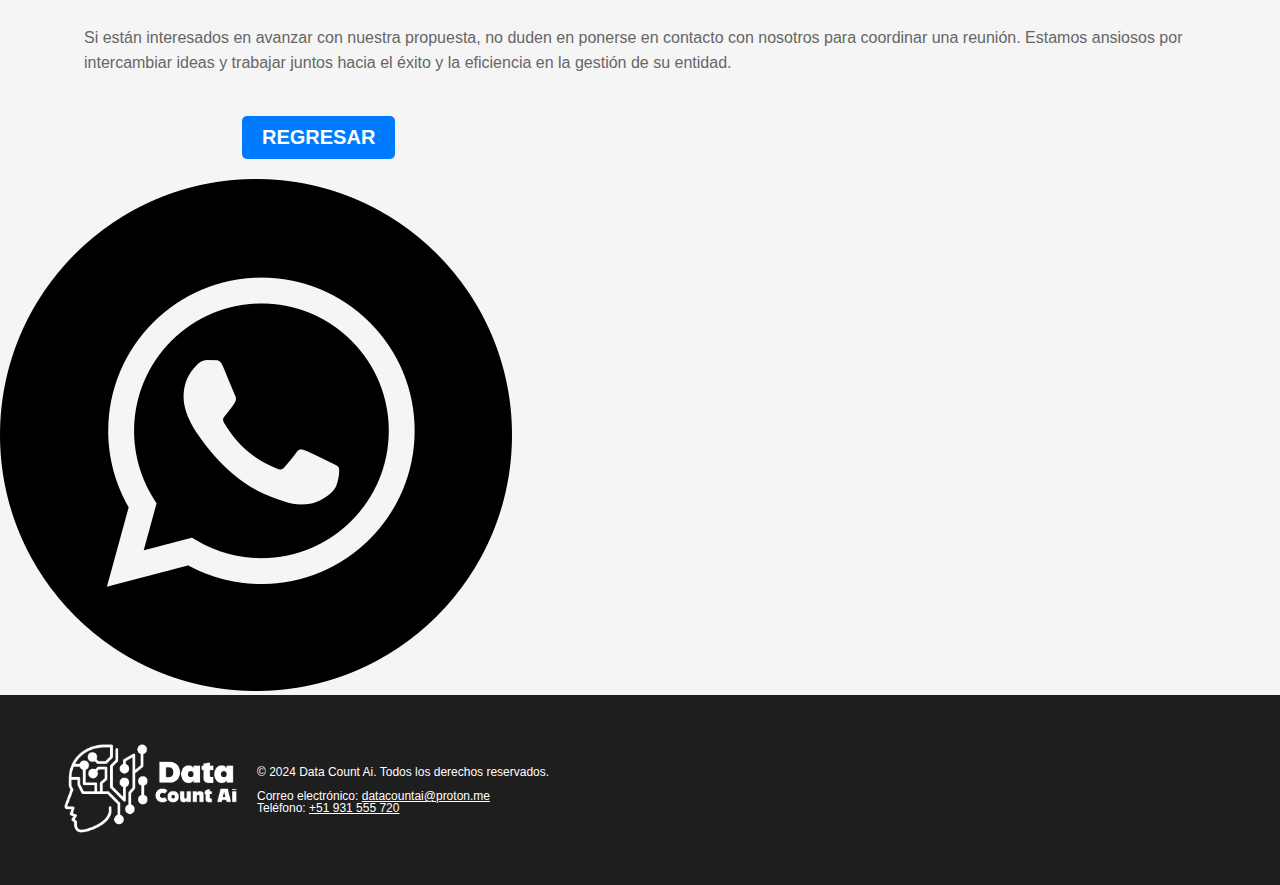
<file: presentacion.html>
<!DOCTYPE html>
<html lang="en">
<head>
    <meta charset="UTF-8">
    <title>Presentación</title>
    <link rel="stylesheet" href="index.css">
    <style>
        body {
            font-family: Arial, sans-serif;
            background-color: #f5f5f5;
            margin: 0;
            padding: 0;
        }

        .container {
            max-width: 1200px;
            margin: 0 auto;
            padding: 20px;
        }

        .logo {
            max-width: 200px;
            display: block;
            margin: 0;
            margin-bottom: 20px;
        }

        h1 {
            color: #333;
            margin: 0;
            font-size: 32px;
            text-align: left;
            margin-bottom: 20px;
        }

        .dashboard-container {
            width: 100%;
            height: 600px; /* Ajusta la altura según necesites */
            overflow: hidden;
            margin-bottom: 20px;
        }

        .dashboard-container iframe {
            width: 100%;
            height: 100%;
            border: none;
        }

        .dashboard-description {
            font-size: 14px;
            color: #666;
            line-height: 1.6;
            text-align: left;
            margin-bottom: 20px;
        }

        .dashboard-description p {
            margin: 10px 0;
        }

        .dashboard-description a {
            color: #007bff;
            text-decoration: none;
        }

        .dashboard-description a:hover {
            text-decoration: underline;
        }

        .back-button {
            background-color: #007bff;
            color: #fff;
            border: none;
            border-radius: 5px;
            padding: 10px 20px;
            text-transform: uppercase;
            font-weight: bold;
            cursor: pointer;
            transition: background-color 0.3s;
        }

        .back-button:hover {
            background-color: #0056b3;
        }
		
		.back-button-container {
            text-align: left;
            margin-bottom: 20px;
            /* Agregamos un poco de margen izquierdo */
            margin-left: 178px;
        }

        /* Estilo para la sección de descripción de servicios */
        #descripcion-servicios {
            margin-top: 50px; /* Espacio entre el PDF y la descripción */
        }

        #descripcion-servicios h2 {
            font-size: 24px;
            color: #333;
            margin-bottom: 20px;
        }

        #descripcion-servicios p {
            font-size: 16px;
            color: #666;
            line-height: 1.6;
            margin-bottom: 20px;
        }
		
    </style>
</head>
<body>
    <div class="container">
        <img src="media/Logo.png" alt="Data Count Ai" class="logo">
        <h1>Innovación Gubernamental en Acción</h1>
    </div>
    <div>
        <embed src="DATA COUNT AI INNOVACION GUBERNAMENTAL EN ACCION.pdf" type="application/pdf" width="100%" height="900px" />
    </div>
    <section id="descripcion-servicios">
    <div class="container">
	<h2>Descripción de Servicios</h2>
		<p>
			En DATA COUNT AI, nos enorgullece ofrecer una amplia gama de servicios especializados en contabilidad gubernamental, gestión administrativa y análisis de datos, respaldados por la aplicación de tecnologías de vanguardia en ciencia de datos.
		</p>
		<p>
			Nuestra misión es contribuir al crecimiento y la optimización de las actividades administrativas de las entidades gubernamentales en todo el territorio peruano, ofreciendo soluciones de alta calidad que promuevan la eficiencia y la transparencia.
		</p>
		<p>
			Nos destacamos por nuestra capacidad para adaptarnos a las necesidades específicas de cada entidad en los tres niveles de gobierno: nacional, regional y local, así como en diversos sectores. Nuestro enfoque se basa en la calidad, la innovación y la colaboración cercana con nuestros clientes para lograr resultados tangibles y sostenibles.
		</p>
		<p>
			Valoramos la importancia de comprender a fondo nuestros servicios y cómo podrían aplicarse en el contexto de cada entidad. Por ello, ofrecemos la posibilidad de reuniones personalizadas donde podemos sumergirnos en cada uno de nuestros servicios, proporcionando explicaciones claras y concretas. Estamos comprometidos a presentar estos servicios de manera accesible y asequible para todos los interesados, adaptándonos a diferentes niveles de familiaridad con los términos técnicos y conceptos.
		</p>
		<p>
			Si están interesados en avanzar con nuestra propuesta, no duden en ponerse en contacto con nosotros para coordinar una reunión. Estamos ansiosos por intercambiar ideas y trabajar juntos hacia el éxito y la eficiencia en la gestión de su entidad.
		</p>
	</div>

        </div>
		<div class="back-button-container">
			<button class="back-button" onclick="window.history.back()">Regresar</button>
		</div>
    </section>
    <a href="https://api.whatsapp.com/send?phone=51931555720" class="boton-flotante">
        <img src="media/wsp.png" alt="WhatsApp">
    </a>
    <footer style="background-color: #1E1E1E; color: white; padding: 20px 0;">
        <div class="container" style="display: flex; justify-content: flex-start; align-items: center;">
            <img src="media/Logo-dca.png" alt="Data Count Ai" style="max-width: 180px; margin-right: 5px;">
            <div>
                <p style="margin: 0; font-size: 12px; line-height: 1; color: white;">
                    &copy; 2024 Data Count Ai. Todos los derechos reservados. <br>
                    <br>
                    Correo electrónico: <a href="mailto:datacountai@proton.me" style="color: white;">datacountai@proton.me</a> <br>
                    Teléfono: <a href="tel:+51931555720" style="color: white;">+51 931 555 720</a>
                </p>
            </div>
        </div>
    </footer>
</body>
</html>
</file>
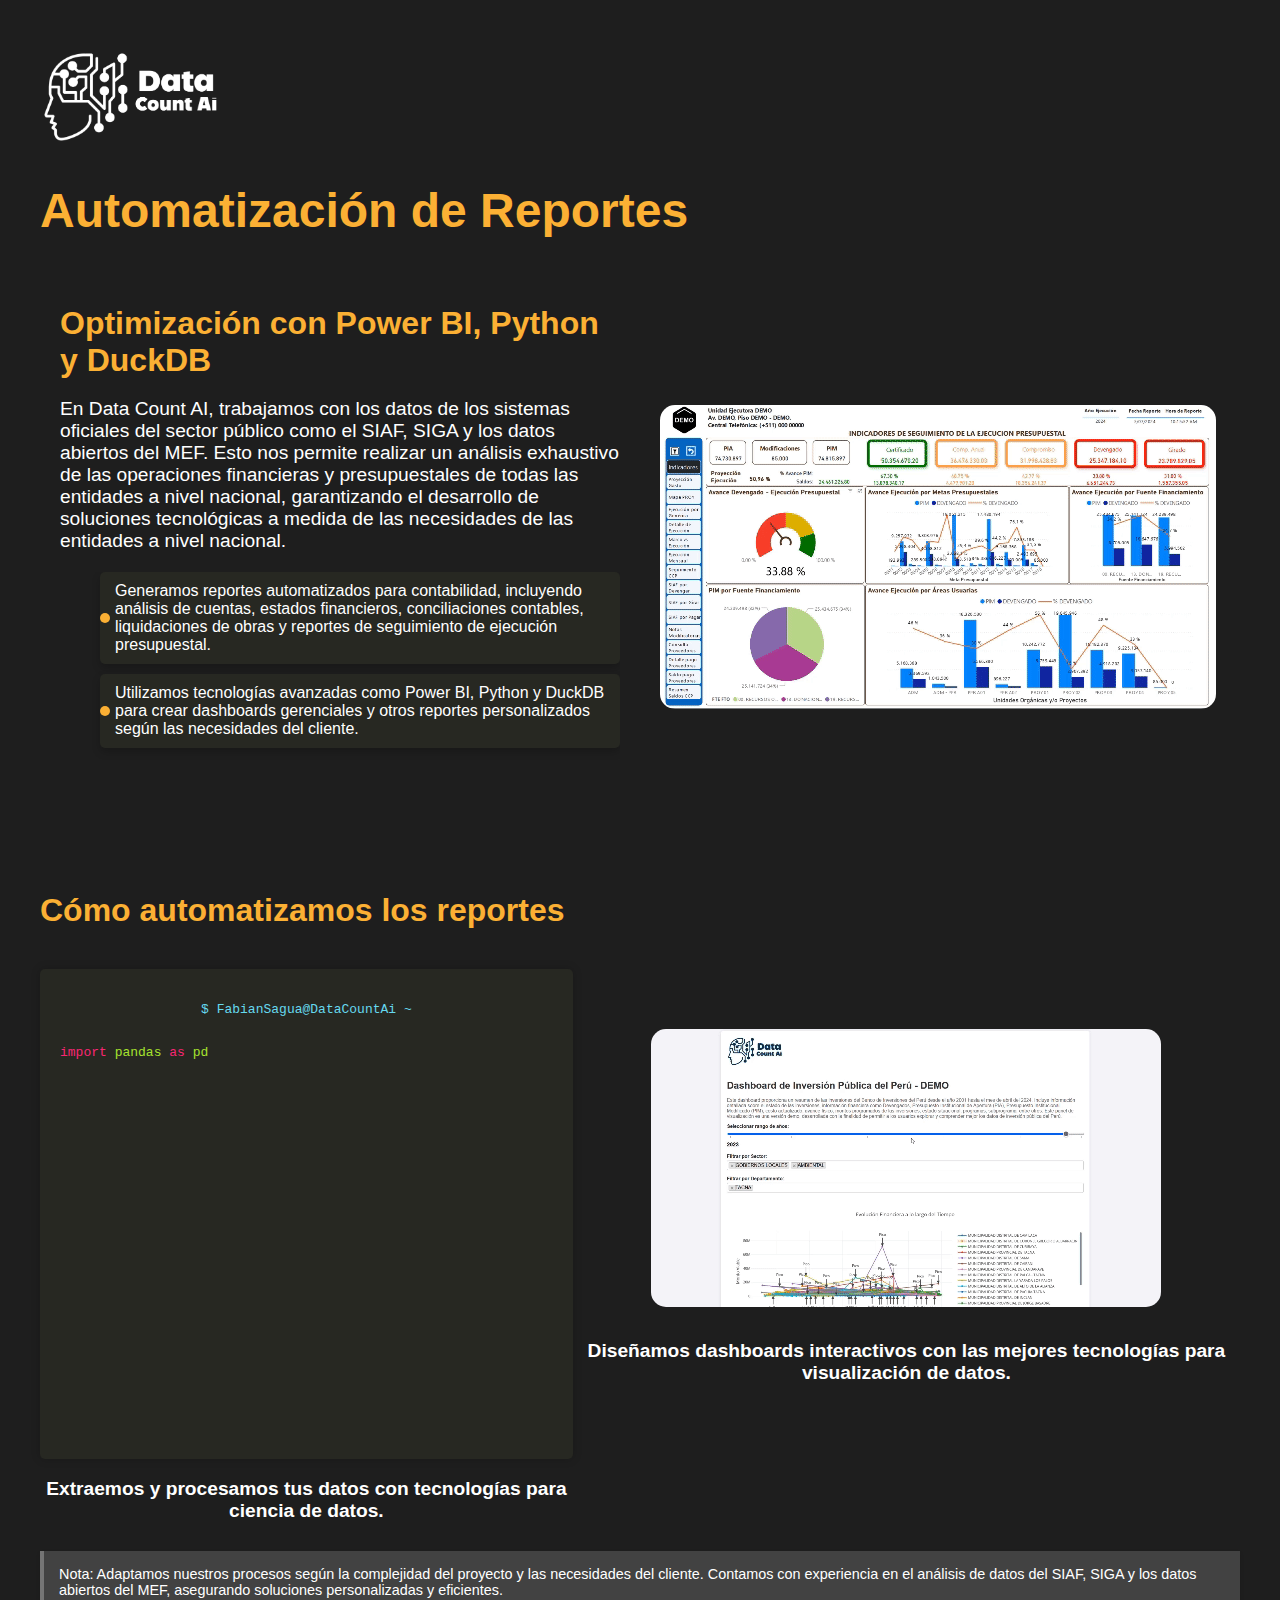
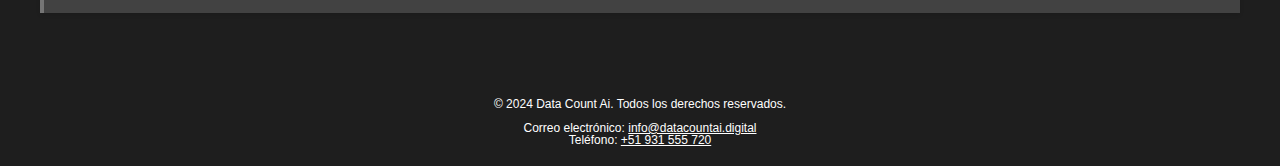
<file: reportes.html>
<!DOCTYPE html>
<html lang="es">
<head>
    <meta charset="UTF-8">
    <meta name="viewport" content="width=device-width, initial-scale=1.0">
    <title>Automatización de Reportes</title>
    <link rel="stylesheet" href="reportes.css">
</head>
<body>
    <section id="automatizacion-reportes">
        <div class="container">
		<img src="media/Logo-dca.png" class="logo">
            <h1>Automatización de Reportes</h1>
            <div class="content">
                <div class="text-content">
                    <h2>Optimización con Power BI, Python y DuckDB</h2>
						<p>En Data Count AI, trabajamos con los datos de los sistemas oficiales del sector público como el SIAF, SIGA y los datos abiertos del MEF. Esto nos permite realizar un análisis exhaustivo de las operaciones financieras y presupuestales de todas las entidades a nivel nacional, garantizando el desarrollo de soluciones tecnológicas a medida de las necesidades de las entidades a nivel nacional.</p>
						<ul class="vertical-list">
							<li><span class="realism">Generamos reportes automatizados para contabilidad, incluyendo análisis de cuentas, estados financieros, conciliaciones contables, liquidaciones de obras y reportes de seguimiento de ejecución presupuestal.</span></li>
							<li><span class="realism">Utilizamos tecnologías avanzadas como Power BI, Python y DuckDB para crear dashboards gerenciales y otros reportes personalizados según las necesidades del cliente.</span></li>
							<li><span class="realism">Ofrecemos visualizaciones detalladas y fáciles de entender, permitiendo una toma de decisiones informada y estratégica.</span></li>
						</ul>
                </div>
                <div class="image-content">
                    <img src="media/power bi.gif" alt="Automatización con Power BI">
                </div>
            </div>
            <div class="how-we-do-it">
                <h3>Cómo automatizamos los reportes</h3>
                <div class="steps">
                    <div class="step">
                        <div class="coding-animation">
                            <div class="console">
                                <pre><span class="command">$ FabianSagua@DataCountAi ~</span>
                                <pre class="output"><span></span></pre>
                            </div>
                        </div>
                        <div class="step-description">
                            <p><strong>Extraemos y procesamos tus datos con tecnologías para ciencia de datos.</strong></p>
                        </div>
                    </div>
                    <div class="step">
                        <img src="media/dash_inversiones.gif" alt="Diseño de datos">
                        <div class="step-description">
                            <p><strong>Diseñamos dashboards interactivos con las mejores tecnologías para visualización de datos.</strong></p>
                        </div>
                    </div>
                </div>
                <p class="note">Nota: Adaptamos nuestros procesos según la complejidad del proyecto y las necesidades del cliente. Contamos con experiencia en el análisis de datos del SIAF, SIGA y los datos abiertos del MEF, asegurando soluciones personalizadas y eficientes.</p>
            </div>
        </div>
    </section>
	<footer style="background-color: #1E1E1E; color: white; padding: 20px 0; text-align: center;">
		<div class="container" style="display: flex; justify-content: center; align-items: center; height: 100%;">
			<div>
				<p style="margin: 0; font-size: 12px; line-height: 1; color: white;">
					&copy; 2024 Data Count Ai. Todos los derechos reservados. <br>
					<br>
					Correo electrónico: <a href="mailto:info@datacountai.digital" style="color: white;">info@datacountai.digital</a> <br>
					Teléfono: <a href="tel:+51931555720" style="color: white;">+51 931 555 720</a>
				</p>
			</div>
		</div>
	</footer>

    <script src="reportes.js"></script>
</body>
</html>
</file>
<file: bio.css>
body {
    font-family: 'Arial', sans-serif;
    color: #333;
    margin: 0;
    padding: 0;
    box-sizing: border-box;
    background: #fff;
    position: relative;
    overflow: hidden;
}

.background-animation {
    position: fixed;
    bottom: 0;
    left: 0;
    width: 100%;
    height: 150px;
    overflow: hidden;
    z-index: -1;
}

.waves {
    position: absolute;
    bottom: 0;
    left: 0;
    width: 100%;
    height: 100%;
}

@keyframes move-forever {
    0% {
        transform: translate3d(-90px, 0, 0);
    }
    100% {
        transform: translate3d(85px, 0, 0);
    }
}

.parallax > use {
    animation: move-forever 25s cubic-bezier(.55, .5, .45, .5) infinite;
}

.parallax > use:nth-child(1) {
    fill: rgba(0, 123, 255, 0.7);
    animation-delay: -2s;
    animation-duration: 7s;
}

.parallax > use:nth-child(2) {
    fill: rgba(0, 123, 255, 0.5);
    animation-delay: -3s;
    animation-duration: 10s;
}

.parallax > use:nth-child(3) {
    fill: rgba(0, 123, 255, 0.3);
    animation-delay: -4s;
    animation-duration: 13s;
}

.parallax > use:nth-child(4) {
    fill: #007bff;
    animation-delay: -5s;
    animation-duration: 20s;
}

.wrapper {
    display: flex;
    justify-content: center;
    align-items: center;
    width: 100%;
    height: 100vh; /* Asegura que el contenedor use toda la altura de la pantalla */
    position: relative;
    overflow: hidden; /* Evita el desbordamiento del contenido */
}

.container {
    background: rgba(255, 255, 255, 0.8);
    border-radius: 12px;
    box-shadow: 0 4px 20px rgba(0, 0, 0, 0.1);
    padding: 20px;
    text-align: center;
    max-width: 400px;
    width: 100%;
    position: relative;
    overflow-y: auto; /* Permite el desplazamiento vertical */
    max-height: 80vh; /* Asegura que el contenedor no sea demasiado alto */
    box-sizing: border-box; /* Incluye padding y border en el cálculo del alto total */
}

/* Media query para pantallas pequeñas */
@media (max-width: 768px) {
    .container {
        max-height: 90vh; /* Ajusta la altura máxima para pantallas pequeñas */
        padding: 10px; /* Añade un poco de padding para mejorar el diseño en pantallas pequeñas */
    }

    .button-row .link {
        max-width: 80%; /* Ajusta el ancho máximo para que no ocupe todo el ancho de la pantalla */
        margin: 3px; /* Añade margen arriba y abajo del botón, y centra horizontalmente */
    }

    .icon-row .icon {
        width: 35px; /* Ajusta el tamaño de los iconos para que sean más pequeños en pantallas pequeñas */
        height: 35px;
        font-size: 18px; /* Ajusta el tamaño del texto de los iconos */
    }
}

.logo img {
    max-width: 180px;
    margin-bottom: 20px;
    animation: slideIn 1s ease-in-out;
}

.binary-animation-inside {
    position: absolute;
    top: 60px;
    left: 0;
    width: 100%;
    height: 100px;
    overflow: hidden;
    z-index: -1;
}

.binary-animation-inside span {
    position: absolute;
    font-size: 40px; /* Aumenta el tamaño del texto */
    color: #000;
    animation: fall linear infinite;
    opacity: 0.10; /* Aumenta la opacidad para que el texto sea más visible */
}

@keyframes fall {
    0% {
        top: -10%;
        opacity: 0.8; /* Mayor opacidad al principio */
    }
    100% {
        top: 110%;
        opacity: 0; /* Desaparece al final */
    }
}


p.welcome-message {
    font-size: 16px;
    margin-bottom: 20px;
    color: #555;
}

/* Fila de iconos */
.icon-row {
    display: flex;
    flex-wrap: wrap; /* Permite que los iconos se ajusten en múltiples líneas si es necesario */
    justify-content: center;
    gap: 10px;
    margin-bottom: 15px;
}

.icon {
    width: 40px;
    height: 40px;
    background-color: #0073e6;
    color: #fff;
    border-radius: 8px;
    font-size: 20px;
    line-height: 40px;
    text-align: center;
    transition: background-color 0.3s ease, transform 0.3s ease, box-shadow 0.3s ease;
}

.icon.facebook { background-color: #3b5998; }
.icon.whatsapp { background-color: #25d366; }
.icon.instagram { background-color: #e4405f; }

.icon:hover {
    background-color: #005bb5;
    transform: scale(1.1);
    box-shadow: 0 4px 10px rgba(0, 0, 0, 0.2);
}

/* Fila de botones con texto */
.button-row {
    display: flex;
    flex-direction: column;
    gap: 7px; /* Reduce el espacio entre los botones */
    align-items: center;
}

.link {
    background-color: #0073e6;
    color: #fff;
    text-decoration: none;
    padding: 12px;
    border-radius: 8px;
    display: flex;
    flex-direction: column;
    align-items: center;
    transition: background-color 0.3s ease, transform 0.3s ease, box-shadow 0.3s ease;
    width: 100%;
    max-width: 300px; /* Ajusta el ancho máximo del botón */
    margin: 0 auto; /* Centra el botón horizontalmente */
}

.link i {
    font-size: 24px;
    margin-bottom: 5px;
}

.link span {
    font-size: 14px;
}

.link:hover {
    background-color: #005bb5;
    transform: scale(1.05); /* Asegúrate de que la escala sea menor a 1.05 si es necesario */
    box-shadow: 0 8px 20px rgba(0, 0, 0, 0.2);
}

/* Estilos específicos para cada tipo de enlace */
.link.facebook { background-color: #3b5998; }
.link.instagram { background-color: #e4405f; }
.link.whatsapp { background-color: #25d366; }
.link.telegram { background-color: #0088cc; }
.link.website { background-color: #333; }
.link.tiktok { background-color: #010101; }
.link.youtube { background-color: #c4302b; }
.link.email { background-color: #4a4a4a; }

.footer {
    font-size: 12px;
    margin-top: 20px;
    color: #777;
}
</file>
<file: dash_inversiones.css>
body {
    font-family: Arial, sans-serif;
    margin: 0;
    padding: 0;
    background-color: #f4f4f9;
}

#dashboard-container {
    max-width: 1200px;
    margin: 20px auto;
    padding: 20px;
    background-color: #fff;
    box-shadow: 0 0 10px rgba(0,0,0,0.1);
    border-radius: 8px;
}

#logo {
    height: 100px;
    width: auto;
    margin-bottom: 20px;
}

h1 {
    text-align: left;
    color: #333;
}

p {
    text-align: left;
    color: #666;
    font-size: 16px;
}

.filter-container {
    margin-bottom: 20px;
    text-align: left;
}

label {
    display: block;
    margin-bottom: 5px;
    font-weight: bold;
    color: #333;
}

#year-range {
    width: 80%;
}

#year-range-output {
    display: block;
    margin-top: 10px;
    font-size: 18px;
    font-weight: bold;
}

.select2-container {
    width: 80% !important;
    margin: 0 auto;
}

.select2-selection--multiple {
    height: auto;
    min-height: 38px;
    border-radius: 4px;
    border: 1px solid #ddd;
}

#graphs {
    margin-top: 30px;
}

#evolucion-financiera {
    width: 100%;
	height: auto;
	margin-bottom: 30px;	
}
</file>
<file: index.css>
*{
    box-sizing: border-box;
}

html{
    scroll-behavior: smooth;
}

body{
    font-family: 'Roboto', sans-serif;
    margin: 0;
}

h1{ font-size: 3.5em;}
h2{ font-size: 2.7em;}
h3{ font-size: 2em;}
p{ font-size: 1.25em;}
ul{ list-style: none;}
li{ font-size: 1.25em;}

button{
    font-size: 1.25em;
    font-weight: bold;
    padding: 10px 30px;
    border-radius: 5px;
    border: 2px solid rgba(30,144,255);
    box-shadow: 2px 2px 10px rgba(0,191,255));
    color: white;
    background-color: rgba(30,144,255);
}

button:hover{
    background-color: rgb(0,191,255);
}

.container{
    max-width: 1400px;
    margin: auto;
}

.color-acento{ color: rgb(0,191,255); }

header{
    background-color: rgb(245,245,245);
    
}

header .logo {
    width: 180px; /* Tamaño deseado para el logo */
}

header .logo img {
    display: block; /* Asegura que la imagen se muestre como un bloque */
}


header .container{
    display: flex;
    flex-direction: column;
    align-items: center;
}

header nav{
    display: flex;
    flex-direction: column;
    text-align: center;
    padding-bottom: 25px;
}

header a{
    padding: 5px 12px;
    text-decoration: none;
    font-weight: bold;
    color: black;
}

header a:hover{
    color: rgb(0,191,255);
}

#banner{
    display: flex;
    align-items: center;
    justify-content: center;
    text-align: center;
    flex-direction: column;
    height: 90vh;
    background-image: linear-gradient(
        0deg,
        rgba(0,0,0,0.5),
        rgba(0,0,0,0.5)
    )
    ,url("media/banner.jpg");
    background-repeat: no-repeat;
    background-size: cover;
    background-position: center center;
}

#banner h1{
    color: white;
}

#banner button{
    font-size: 1.75em;
}

#somos-datacount .container{
    text-align: center;
    padding: 200px 12px;
}

#nuestros-servicios{
    background-color: rgb(30,30,30);
    color: white;
    text-align: center;
	padding: 100px 12px;
}

#nuestros-servicios .container{
    display: flex;
	flex-wrap: wrap;
	justify-content: space-around; /*para distribuir las tarjetas equitativamente */
	gap: 20px; /*Espacio entre las tarjetas */
}

#nuestros-servicios h2{
    margin-top: 0;
    font-size: 3.2em;
}

#nuestros-servicios p{
    display: none;
}

#nuestros-servicios .carta{
    background-position: center center;
    background-size: cover;
    padding: 30px;
    margin: 0 10px;
    border-radius: 10px;
	flex: 1 1 300px;
	max-width: 400px;
	box-shadow: 0 4px 8px rgba(0, 0, 0, 0.1);
}

.carta:first-child{
    background-image: linear-gradient(
        0deg,
        rgba(0,0,0,0.5),
        rgba(0,0,0,0.5)
    )
    ,url("media/front-end.jpg");

}

.carta:nth-child(2){
    background-image: linear-gradient(
        0deg,
        rgba(0,0,0,0.5),
        rgba(0,0,0,0.5)
    )
    ,url("media/full-stack.jpg");
}

.carta:nth-child(3){
    background-image: linear-gradient(
        0deg,
        rgba(0,0,0,0.5),
        rgba(0,0,0,0.5)
    )
    ,url("media/python.jpg");

}

#caracteristicas .container{
    text-align: center;
    padding: 250px 12px;
}

#caracteristicas li{
    margin: 16px 0px;
    font-weight: bold;
}

#final{
    display: flex;
    flex-direction: column;
    justify-content: center;
    align-items: center;
    text-align: center;
    background-color: rgb(30,30,30);
    color: white;
    height: 80vh;
}

#final h2{
    font-size: 9vw;
}

#final button{
    font-size: 5vw;
}

footer{
    background-color: rgb(230,230,230);
}

footer p{
    margin: 0;
    padding: 12px;
    color: rgb(100,100,100);
}

footer .container{
    height: 150px;
    display: flex;
    justify-content: center;
    align-items: flex-end;
}

@media (min-width: 850px){
    header{
        position: fixed;
        width: 100%;
    }

    header .container{
        flex-direction: row;
        justify-content: space-between;
    }

    header nav{
        flex-direction: row;
        padding-bottom: 0;
        padding-right: 20px;
    }

    #banner h1{
        font-size: 5em;
    }

    #somos-datacount .container{
        display: flex;
        justify-content: space-evenly;
    }

    #somos-datacount .texto{
        width: 50%;
        max-width: 600px;
        text-align: initial;
        padding-left: 30px;
        display: flex;
        flex-direction: column;
        justify-content: center;
    }

    #somos-datacount h2{
        margin-top: 0px;
    }

    #somos-datacount .img-container {
    display: flex;
    justify-content: center;
    align-items: center;
    height: 500px; /* Ajusta la altura según sea necesario */
    width: 100%; /* Para que ocupe todo el ancho disponible */
	}

	#somos-datacount .img-container iframe {
		width: 100%;
		max-width: 560px;
		height: 315px;
		border: none;
	}

    #nuestros-servicios .servicios{
        display: flex;
        justify-content: center;
    }

    #nuestros-servicios p{
        display: block;
        margin-bottom: 30px;
    }

    #nuestros-servicios h2{
        font-size: 4em;
    }

    #nuestros-servicios h3{
        margin-top: 0;
    }

    #nuestros-servicios .servicio{
        padding: 50px;
        background-size: 100% 150px;
        background-repeat: no-repeat;
        background-position-y: 0;
        background-color: rgba(50, 50, 50, 1);
        box-shadow: 2px 2px 10px rgba(0,0,0,0.5);
    }

    .servicio:first-child{
        background-image: linear-gradient(
            0deg,
            rgba(0,0,0,0.5),
            rgba(0,0,0,0.5)
        )
        ,url("media/automatizacion-reportes.jpg");

    }

    .servicio:nth-child(2){
        background-image: linear-gradient(
            0deg,
            rgba(0,0,0,0.5),
            rgba(0,0,0,0.5)
        )
        ,url("media/inventarios.jpg");
    }

    .servicio:nth-child(3){
        background-image: linear-gradient(
            0deg,
            rgba(0,0,0,0.5),
            rgba(0,0,0,0.5)
        )
        ,url("media/soporte-siaf-siga.jpg");

    }

    #caracteristicas{
        background-image: url("media/background-2.jpeg");
        background-repeat: no-repeat;
        background-size: 500px 400px;
        background-position: calc(100vw - 500px) 120px;
    }

    #caracteristicas .container{
        text-align: initial;
    }

    #caracteristicas ul{
        margin-left: 100px;
    }

    #final h2{
        font-size: 5em;
    }

    #final button{
        font-size: 2em;
    }

    footer .container{
        justify-content: flex-end;
    }
}

@media (min-width: 1200px) {
    #caracteristicas{
        background-position-x: calc(100vw - 800px);
    }
}

header nav a:last-child button {
    font-size: 0.9em; /* Reducir el tamaño de fuente del botón */
    padding: 6px 16px; /* Reducir el relleno del botón */
}

/* Estilos para el ícono de robot */
.fa-robot:before {
    content: "\f544"; /* Código del ícono de robot en Font Awesome */
    font-family: "Font Awesome 5 Free"; /* Familia de fuentes de Font Awesome */
    font-weight: 900; /* Peso de la fuente */
}

.icon-img {
    width: 35px; /* Ajusta el tamaño del icono según sea necesario */
    height: 35px; /* Ajusta el tamaño del icono según sea necesario */
}

#blog {
    padding: 50px 0;
    background-color: #f8f9fa;
}

.blog-container {
    display: flex;
    overflow-x: auto;
    scroll-snap-type: x mandatory;
    -webkit-overflow-scrolling: touch; /* Soporte para desplazamiento suave en dispositivos iOS */
}

.blog-card {
    flex: 0 0 auto;
    width: 300px;
    margin-right: 20px;
    padding: 20px;
    background-color: white;
    border-radius: 10px;
    box-shadow: 0 4px 6px rgba(0, 0, 0, 0.1);
    scroll-snap-align: start;
}

.blog-card h3 {
    font-size: 1.2em;
    margin-bottom: 10px;
}

.blog-card p {
    font-size: 1em;
    color: #666;
    margin-bottom: 20px;
}

.preview-button {
    background-color: #007bff;
    color: white;
    border: none;
    border-radius: 5px;
    padding: 8px 15px;
    cursor: pointer;
	text-decoration: none;
    transition: background-color 0.3s;
}

.preview-button:hover {
    background-color: #0056b3;
}

/* Estilos para las flechas de navegación */
.nav-button {
    font-size: 24px;
    background: rgba(192, 192, 192, 0.5); /* Color plomo transparente */
    color: #fff; /* Color del texto */
    border: none;
    border-radius: 50%; /* Forma circular */
    width: 40px;
    height: 40px;
    cursor: pointer;
    transition: background 0.3s ease;
    position: absolute;
    top: 50%;
    transform: translateY(-50%);
}

/* CSS */
.nav-container {
    position: relative; /* Añade posición relativa para posicionar las flechas dentro de este contenedor */
}

.prev-button {
    left: 0; /* Posiciona la flecha previa a la izquierda */
}

.next-button {
    right: 0; /* Posiciona la flecha siguiente a la derecha */
}

.blog-card {
    /* Otros estilos de la tarjeta */
    transition: transform 0.3s ease; /* Agrega una transición suave */
}

.blog-card:hover {
    transform: scale(1.05); /* Aumenta el tamaño al pasar el cursor */
}

/* Estilo para la ventana de chat flotante */
.chat-flotante {
    position: fixed;
    bottom: 20px;
    right: 20px;
    width: 300px;
    background-color: #f5f5f5;
    border-radius: 10px;
    box-shadow: 0px 5px 15px rgba(0, 0, 0, 0.3);
    z-index: 1000;
    display: none; /* Inicialmente oculto */
    animation: fadeIn 0.3s ease-in-out;
}

.chat-header {
    background-color: #007bff; /* Color de fondo */
    padding: 10px;
    border-top-left-radius: 10px;
    border-top-right-radius: 10px;
    display: flex;
    justify-content: space-between;
    align-items: center;
}

.chat-header h3 {
    margin: 0;
    color: white;
    font-size: 1.3em;
}

.close-btn {
    background: none;
    border: none;
    font-size: 1.5em;
    color: white;
    cursor: pointer;
}

.chat-body {
    padding: 20px;
    text-align: left;
}

.chat-body p {
    font-size: 16px;
    color: #444;
    line-height: 1.6;
    margin-bottom: 15px;
    font-family: Arial, sans-serif; /* Ajusta la familia de fuentes según prefieras */
}

.start-chat-btn {
    background-color: #007bff; /* Color de fondo */
    color: white;
    border: none;
    padding: 10px 20px;
    border-radius: 5px;
    cursor: pointer;
    transition: background-color 0.3s;
}

.start-chat-btn:hover {
    background-color: #0056b3;
}

.chat-flotante-btn {
    position: fixed;
    bottom: 20px;
    right: 20px;
    width: 100px; /* Tamaño del botón flotante */
    height: 100px; /* Tamaño del botón flotante */
    background-color: white; /* Hacer transparente para usar solo la imagen */
    border-radius: 50%;
    text-align: center;
    line-height: 60px; /* Centra verticalmente el contenido */
    box-shadow: 0px 5px 10px rgba(0, 0, 0, 0.3);
    z-index: 1000;
    cursor: pointer;
    animation: palpitar 1s infinite alternate;
}

.chat-flotante-btn img {
    max-width: 90%; /* Ajusta el tamaño máximo del icono */
    max-height: 90%; /* Ajusta el tamaño máximo del icono */
    border-radius: 70%; /* Asegura que el icono esté en forma de círculo */
}

@keyframes fadeIn {
    from { opacity: 0; transform: translateY(20px); }
    to { opacity: 1; transform: translateY(0); }
}

/* Animación de palpitar */
@keyframes palpitar {
    from { transform: scale(1); }
    to { transform: scale(1.1); }
}

.dashboard-preview {
    max-width: 300px; /* Ajusta este valor según el tamaño deseado */
    margin: auto; /* Centra la imagen horizontalmente */
}

.dashboard-image {
    width: 100%;
    height: auto;
}
.servicio {
    transition: transform 0.3s ease-in-out;
}

.servicio:hover {
    transform: scale(1.05);
}

.container {
    max-width: 90%; /* Cambia el porcentaje según lo prefieras */
    margin: 0 auto; /* Esto centra el contenedor principal horizontalmente */
    padding: 20px;
}

#descripcion-servicios {
    max-width: 90%; /* Cambia el porcentaje según lo prefieras */
    margin: 0 auto; /* Esto centra la descripción de servicios horizontalmente */
}

.embed-container {
    display: flex;
    justify-content: center;
    align-items: center;
    margin-top: 20px; /* Espacio entre el PDF y la descripción de servicios */
}

.embed-container embed {
    max-width: 100%; /* El PDF ocupará todo el ancho disponible */
    height: auto; /* El alto del PDF se ajustará automáticamente */
}

/* Media query para ajustar estilos en pantallas más pequeñas */
@media screen and (max-width: 768px) {
    .container {
        padding: 10px;
    }

    #descripcion-servicios {
        font-size: 14px;
    }
}

#dynamic-text {
    font-size: 2em;
    white-space: nowrap;
    overflow: hidden;
    display: inline-block;
    opacity: 0;
    animation: fade-in 1s forwards, blink 5s steps(5, start) infinite;
}

#dynamic-content {
    font-size: 1em; /* Ajustar el tamaño de fuente según el diseño */
    line-height: 1.6; /* Ajustar el interlineado para una mejor legibilidad */
    opacity: 1; /* Mostrar el contenido inicialmente */
    animation: fade-in 1s forwards, blink 5s steps(5, start) infinite;
}

@keyframes fade-in {
    from {
        opacity: 0;
    }
    to {
        opacity: 1;
    }
}

@keyframes blink {
    to {
        visibility: hidden;
    }
}

@keyframes fade-in {
    to {
        opacity: 1;
    }
}

@keyframes blink {
    50% {
        opacity: 0.5;
    }
}

.futuristic-button {
    position: relative;
    display: inline-block;
    background: linear-gradient(45deg, #00f260, #0575e6);
    border: none;
    border-radius: 5px;
    color: white;
    padding: 10px 20px;
    font-size: 1em;
    text-transform: uppercase;
    font-weight: bold;
    cursor: pointer;
    overflow: hidden;
    transition: all 0.3s ease;
    text-decoration: none; /* Asegura que no haya subrayado en el botón */
    line-height: 1; /* Ajusta la altura de línea */
    text-align: center; /* Centra el texto horizontalmente */
    box-sizing: border-box; /* Asegura que el padding sea considerado en el tamaño del botón */
}

.futuristic-button::before {
    content: '';
    position: absolute;
    top: 0;
    left: -100%;
    width: 100%;
    height: 100%;
    background: linear-gradient(90deg, transparent, rgba(255, 255, 255, 0.5), transparent);
    animation: wave 3s linear infinite;
}

@keyframes wave {
    0% {
        left: -100%;
    }
    50% {
        left: 100%;
    }
    100% {
        left: 100%;
    }
}

.futuristic-button::after {
    content: '';
    position: absolute;
    left: 0;
    bottom: -2px;
    width: 100%;
    height: 2px;
    background-color: transparent;
    transition: all 0.3s ease;
}

.futuristic-button:hover::after {
    bottom: -10px;
    background-color: #FFFFFF; 
}

.data-svg {
    width: 28px;
    height: auto;
    fill: transparent;
    stroke: #FFFFFF;
    stroke-width: 2;
    transition: all 0.3s ease;
    margin-left: 10px;
}

.futuristic-button:hover .data-svg circle,
.futuristic-button:hover .data-svg line {
    opacity: 0.6;
}

.futuristic-button:hover .data-svg circle:nth-child(1) {
    transform: translate(-10px, -10px);
}

.futuristic-button:hover .data-svg circle:nth-child(2) {
    transform: translate(10px, -10px);
}

.futuristic-button:hover .data-svg circle:nth-child(3) {
    transform: translate(10px, 10px);
}

.futuristic-button:hover .data-svg circle:nth-child(4) {
    transform: translate(-10px, 10px);
}

.futuristic-button:hover .data-svg line:nth-child(5) {
    transform: rotate(90deg);
}

.futuristic-button:hover {
    box-shadow: 0 0 30px rgba(0, 242, 96, 0.7), 0 0 30px rgba(5, 117, 230, 0.7);
}

.futuristic-button:active {
    animation: heartbeat 1s infinite;
}

@keyframes heartbeat {
    0%, 100% {
        transform: scale(1);
    }
    50% {
        transform: scale(1.2);
    }
}

/* Estilos para la sección de suscripción */
.subscribe-section {
    background-color: #f5f5f5;
    padding: 40px 0;
    text-align: center;
}

.subscribe-section h2 {
    color: #333;
    font-size: 28px;
    margin-bottom: 20px;
    font-family: 'Roboto', sans-serif;
    text-transform: uppercase;
    letter-spacing: 1px;
}

.subscribe-form-container {
    max-width: 500px;
    margin: 0 auto;
    background-color: #fff;
    padding: 30px;
    border: 1px solid #ccc;
    border-radius: 8px;
    box-shadow: 0 4px 10px rgba(0, 0, 0, 0.1);
}

.subscribe-form-container form {
    display: flex;
    flex-direction: column;
}

.form-group {
    position: relative;
    margin-bottom: 20px;
}

.form-group input[type="text"],
.form-group input[type="email"] {
    width: 100%;
    padding: 12px;
    border: 1px solid #ccc;
    border-radius: 5px;
    font-size: 16px;
    transition: border-color 0.3s, box-shadow 0.3s;
    font-family: 'Roboto', sans-serif;
    background-color: #f9f9f9;
}

.form-group input[type="text"]:focus,
.form-group input[type="email"]:focus {
    border-color: #0575e6; /* Color de foco */
    box-shadow: 0 0 8px rgba(5, 117, 230, 0.3); /* Sombra de foco */
    outline: none;
}

.form-group label {
    position: absolute;
    top: 0;
    left: 10px;
    color: #666;
    font-size: 16px;
    pointer-events: none;
    transition: all 0.3s ease-out;
    font-family: 'Roboto', sans-serif;
    background-color: #fff;
    padding: 0 5px;
}

.form-group input[type="text"]:focus + label,
.form-group input[type="email"]:focus + label,
.form-group input[type="text"]:not(:placeholder-shown) + label,
.form-group input[type="email"]:not(:placeholder-shown) + label {
    top: -20px;
    left: 10px;
    font-size: 12px;
    color: #0575e6; /* Color de foco */
}

.form-group small.form-text {
    display: block;
    font-size: 12px;
    color: #666;
    margin-top: 5px;
    font-family: 'Roboto', sans-serif;
}

input[type="submit"] {
    background-color: #0575e6; /* Color de fondo del botón */
    color: white; /* Color de texto del botón */
    border: none;
    padding: 14px 24px;
    font-size: 16px;
    border-radius: 5px;
    cursor: pointer;
    transition: background-color 0.3s, color 0.3s;
    font-family: 'Roboto', sans-serif;
    text-transform: uppercase;
    outline: none;
}

input[type="submit"]:hover {
    background-color: #005aa7; /* Color de fondo del botón al pasar el mouse */
}

.validation-message {
    display: none;
    background-color: #0575e6; /* Color de fondo del mensaje de validación */
    color: white;
    padding: 12px 20px;
    border-radius: 5px;
    margin-top: 10px;
    text-align: center;
    font-size: 14px;
    font-family: 'Roboto', sans-serif;
    box-shadow: 0 4px 6px rgba(0, 0, 0, 0.2);
}

.validation-message.show {
    display: block;
    animation: fade-in-out 3s ease-out;
}

@keyframes fade-in-out {
    0% { opacity: 0; }
    25% { opacity: 1; }
    75% { opacity: 1; }
    100% { opacity: 0; }
}

/* Estilo para la barra de navegación */
.main-nav {
    display: flex;
    justify-content: center; /* Centra los enlaces horizontalmente */
    gap: 20px; /* Espacio entre los enlaces */
    padding: 10px 0; /* Espaciado vertical */
    flex-wrap: wrap; /* Permite que los elementos se envuelvan si no caben en una línea */
}

.main-nav a {
    color: #333333; /* Color de texto oscuro */
    text-decoration: none; /* Sin subrayado */
    font-family: Arial, sans-serif; /* Tipografía moderna */
    font-size: 16px; /* Tamaño de fuente adecuado */
    transition: color 0.3s, background-color 0.3s; /* Transiciones suaves para color y fondo */
    padding: 8px 15px; /* Espaciado interno */
    border-radius: 4px; /* Bordes ligeramente redondeados */
}

.main-nav a:hover,
.main-nav a:focus {
    color: #007bff; /* Color de texto al pasar el ratón o enfocar */
    background-color: rgba(0, 123, 255, 0.1); /* Fondo sutil al pasar el ratón */
    border-radius: 4px; /* Mantiene los bordes redondeados */
}

.main-nav a.active {
    color: #007bff; /* Color para el enlace activo */
    font-weight: bold; /* Enfatiza el enlace activo */
}

/* Estilos para pantallas pequeñas */
@media (max-width: 768px) {
    .main-nav {
        flex-direction: column; /* Cambia la dirección de los elementos a columna en pantallas pequeñas */
        align-items: center; /* Centra los enlaces verticalmente */
    }

    .main-nav a {
        font-size: 14px; /* Reduce el tamaño de fuente para pantallas pequeñas */
        padding: 5px 20px; /* Aumenta el espaciado interno para mejorar la accesibilidad táctil */
    }
}

/* Estilo para el contenedor de botones sociales */
.social-buttons {
    position: fixed; /* Fija el contenedor en la pantalla */
    top: 20px; /* Espacio desde la parte superior */
    right: 20px; /* Espacio desde la derecha */
    z-index: 2000; /* Asegura que el botón esté encima de otros elementos flotantes */
    display: flex; /* Usa flexbox para el diseño del contenedor */
    flex-direction: column; /* Alinea los botones verticalmente */
}

/* Estilo del botón principal que muestra los íconos sociales */
.social-button {
    background-color: #333; /* Gris oscuro para el fondo del botón */
    border-radius: 5px; /* Bordes ligeramente redondeados */
    padding: 15px; /* Espaciado interno */
    color: white; /* Color del ícono */
    font-size: 24px; /* Tamaño del ícono */
    box-shadow: 0 4px 8px rgba(0,0,0,0.2); /* Sombra para efecto de profundidad */
    cursor: pointer; /* Cambia el cursor al pasar sobre el botón */
    transition: background-color 0.3s, transform 0.3s; /* Transiciones suaves para el color y el tamaño */
    position: relative; /* Necesario para la posición absoluta de los íconos secundarios */
    display: flex; /* Alinea el ícono al centro */
    align-items: center; /* Centra verticalmente el ícono */
    justify-content: center; /* Centra horizontalmente el ícono */
}

/* Efecto de escala en el botón principal al pasar el ratón */
.social-button:hover {
    background-color: #444; /* Gris aún más oscuro al pasar el ratón */
    transform: scale(1.1); /* Aumenta ligeramente el tamaño del botón */
}

/* Icono del menú en el botón principal */
.social-button i {
    margin: 0; /* Elimina márgenes del ícono */
}

/* Contenedor de íconos secundarios (oculto por defecto) */
.social-icons {
    display: none; /* Oculta los íconos por defecto */
    position: absolute; /* Posiciona absolutamente dentro del contenedor */
    top: 100%; /* Coloca los íconos debajo del botón principal */
    right: 0;
    background-color: #ffffff; /* Fondo blanco */
    border-radius: 8px; /* Bordes redondeados */
    box-shadow: 0 4px 8px rgba(0,0,0,0.2); /* Sombra para los íconos */
    padding: 10px; /* Espaciado interno */
    white-space: nowrap; /* Evita que los íconos se envuelvan */
    display: flex; /* Usa flexbox para la alineación de los íconos */
    flex-direction: column; /* Alinea los íconos verticalmente */
    gap: 10px; /* Espacio entre los íconos */
}

/* Estilo de los íconos secundarios */
.social-icons .social-icon {
    display: flex; /* Asegura que el ícono esté centrado */
    align-items: center; /* Alinea verticalmente el ícono */
    justify-content: center; /* Alinea horizontalmente el ícono */
    width: 40px; /* Ancho del ícono */
    height: 40px; /* Alto del ícono */
    border-radius: 50%; /* Forma circular */
    font-size: 18px; /* Tamaño del ícono */
    color: white; /* Color del ícono por defecto */
    transition: color 0.3s, background-color 0.3s; /* Transiciones suaves para el color */
}

/* Colores característicos para cada ícono social */
.social-icon.email {
    background-color: #D44638; /* Rojo oscuro de Gmail */
}

.social-icon.instagram {
    background-color: #e4405f; /* Rosa de Instagram */
}

.social-icon.telegram {
    background-color: #0088cc; /* Azul de Telegram */
}

.social-icon.game {
    background-color: #f4b400; /* Amarillo de Game */
}

.social-icon.whatsapp {
    background-color: #25d366; /* Verde de WhatsApp */
}

.social-icon.facebook {
    background-color: #3b5998; /* Azul de Facebook */
}

.social-icon.app {
    background-color: #4CAF50; /* Verde para la aplicación */
}

/* Cambio de color al pasar el ratón sobre los íconos secundarios */
.social-icons .social-icon:hover {
    background-color: rgba(0, 123, 255, 0.2); /* Fondo sutil al pasar el ratón */
}

/* Muestra los íconos secundarios al hacer clic en el botón principal */
.social-button.active + .social-icons {
    display: flex; /* Muestra los íconos */
}

/* Estilos para pantallas pequeñas */
@media (max-width: 768px) {
    .social-buttons {
        top: 10px; /* Espacio desde la parte superior en pantallas pequeñas */
        right: 10px; /* Espacio desde la derecha en pantallas pequeñas */
    }

    .social-button {
        padding: 10px; /* Reduce el espaciado interno */
        font-size: 20px; /* Reduce el tamaño del ícono */
    }

    .social-icons .social-icon {
        font-size: 16px; /* Tamaño del ícono en pantallas pequeñas */
        width: 35px; /* Reduce el ancho del ícono */
        height: 35px; /* Reduce el alto del ícono */
        padding: 8px; /* Espaciado interno en pantallas pequeñas */
    }
}
</file>
<file: reportes.css>
body {
    font-family: 'Arial', sans-serif;
    margin: 0;
    padding: 0;
    background-color: #f5f5f5;
}

#automatizacion-reportes {
    background-color: #1e1e1e;
    color: white;
    padding: 50px 20px;
    text-align: left; /* Alineación de texto a la izquierda */
}

#automatizacion-reportes .container {
    max-width: 1200px;
    margin: 0 auto;
}

#automatizacion-reportes h1 {
    font-size: 3em;
    margin-bottom: 20px;
    color: #fbb034; /* Color de título */
}

#automatizacion-reportes .content {
    display: flex;
    flex-wrap: wrap;
    justify-content: space-between; /* Espaciado uniforme entre elementos */
    align-items: center;
    margin-bottom: 30px;
}

#automatizacion-reportes .text-content {
    flex: 1;
    min-width: 300px;
    padding: 20px;
}

#automatizacion-reportes .text-content h2 {
    font-size: 2em;
    margin-bottom: 10px;
    color: #fbb034; /* Color de subtítulo */
}

#automatizacion-reportes .text-content p {
    font-size: 1.2em;
    margin-bottom: 20px;
}

#automatizacion-reportes .text-content ul {
    list-style-type: none;
    padding: 0;
    font-size: 1em;
    text-align: left;
}

#automatizacion-reportes .text-content ul li {
    margin-bottom: 10px;
}

#automatizacion-reportes .image-content {
    flex: 1;
    min-width: 300px;
    padding: 20px;
}

#automatizacion-reportes .image-content img {
    max-width: 100%;
    height: auto;
    border-radius: 15px;
}

#automatizacion-reportes .how-we-do-it {
    margin-top: 30px;
}

#automatizacion-reportes .how-we-do-it h3 {
    font-size: 2em;
    color: #fbb034; /* Color de título */
    margin-bottom: 20px;
}

#automatizacion-reportes .steps {
    display: flex;
    justify-content: space-around;
}

#automatizacion-reportes .step {
    text-align: center;
}

#automatizacion-reportes .step img {
	margin-top: 80px;
    max-width: 100%;
    height: auto;
    border-radius: 15px;
    margin-bottom: 10px;
}

#automatizacion-reportes .step p {
    font-size: 1.2em;
}

#automatizacion-reportes .coding-animation {
    margin-top: 0px;
}

#automatizacion-reportes .coding-animation h3 {
    font-size: 2em;
    color: #fbb034; /* Color de título */
    margin-bottom: 20px;
}

#automatizacion-reportes .cta {
    text-align: center;
    margin-top: 20px;
}

#automatizacion-reportes .cta .btn {
    display: inline-block;
    padding: 10px 20px;
    background-color: #fbb034; /* Color de fondo del botón */
    color: #fff;
    text-decoration: none;
    border-radius: 5px;
    font-size: 1.2em;
    transition: background-color 0.3s ease; /* Transición suave al pasar el ratón */
}

#automatizacion-reportes .cta .btn:hover {
    background-color: #ffcc00; /* Color de fondo del botón al pasar el ratón */
}

.realism {
    position: relative;
    display: inline-block;
    padding-left: 20px;
}

.realism:before {
    content: '';
    position: absolute;
    left: 0;
    top: 50%;
    transform: translateY(-50%);
    width: 10px;
    height: 10px;
    background-color: #fbb034; /* Color destacado */
    border-radius: 50%;
    margin-right: 10px;
}

/* Estilo para consola */

.console {
    background-color: #272822; /* Color de fondo oscuro */
    color: #f8f8f2; /* Color de texto */
    font-family: 'Courier New', Courier, monospace;
    padding: 20px;
    margin-top: 20px;
    border-radius: 5px;
    box-shadow: 0px 0px 10px rgba(0, 0, 0, 0.2); /* Sombra ligera */
    height: 450px; /* Altura fija para mantener el tamaño del contenedor */
    display: block; /* Cambiar a block para evitar centrar el texto verticalmente */
}

.console .output {
    white-space: pre-wrap; /* Permite que el texto se ajuste automáticamente */
    width: 100%;
    text-align: left; /* Alinear el texto a la izquierda */
}

.console .output span {
    display: inline-block;
}

.console .command {
    color: #66d9ef; /* Color para comandos */
	white-space: prep-wrap;
	text-align: left;
}

.console .comment {
    color: #75715e; /* Color para comentarios */
}

.console .keyword {
    color: #f92672; /* Color para palabras clave */
}

.console .variable {
    color: #a6e22e; /* Color para variables */
}

.console .function {
    color: #e6db74; /* Color para funciones */
}

.console .string {
    color: #e6db74; /* Color para strings */
}

.console .number {
    color: #ae81ff; /* Color para números */
}
.vertical-list {
    list-style: none;
    padding: 0;
    position: relative;
    margin-left: 20px; /* Espacio para las líneas verticales */
    overflow: hidden; /* Oculta el contenido que se desplazará */
}

.vertical-list li {
    opacity: 0; /* Inicialmente oculta los elementos */
    transform: translateX(-100%); /* Los desplaza fuera de la vista a la izquierda */
    transition: opacity 0.5s ease, transform 0.5s ease; /* Transición suave al mostrar */
    margin-bottom: 20px;
    padding-left: 20px; /* Espacio para las líneas verticales */
    position: relative;
}

.vertical-list li:before {
    content: '';
    position: absolute;
    left: -20px;
    top: 0;
    bottom: 0;
    width: 2px;
    background-color: #fbb034; /* Color de las líneas verticales */
}

.vertical-list li:last-child:before {
    height: 50%;
    top: 0;
    bottom: auto;
}

.vertical-list li span.realism {
    background: #272822;
    padding: 10px 15px;
    border-radius: 5px;
    display: block;
    position: relative;
    z-index: 1;
    box-shadow: 0 4px 8px rgba(0, 0, 0, 0.2);
}

.note {
    font-size: 0.9em;
    color: white;
    margin-top: 10px;
    padding: 15px;
    background-color: #424242; /* Fondo gris oscuro */
    border-left: 4px solid #757575; /* Color de borde izquierdo en gris */
    box-shadow: 0px 2px 4px rgba(0, 0, 0, 0.1); /* Sombra suave */
    display: flex;
    justify-content: space-between;
    align-items: center;
}

.cta-text {
    font-weight: bold;
}

body .logo {
    width: 180px; /* Tamaño deseado para el logo */
}

body .logo img {
    display: block; /* Asegura que la imagen se muestre como un bloque */
}
</file>
